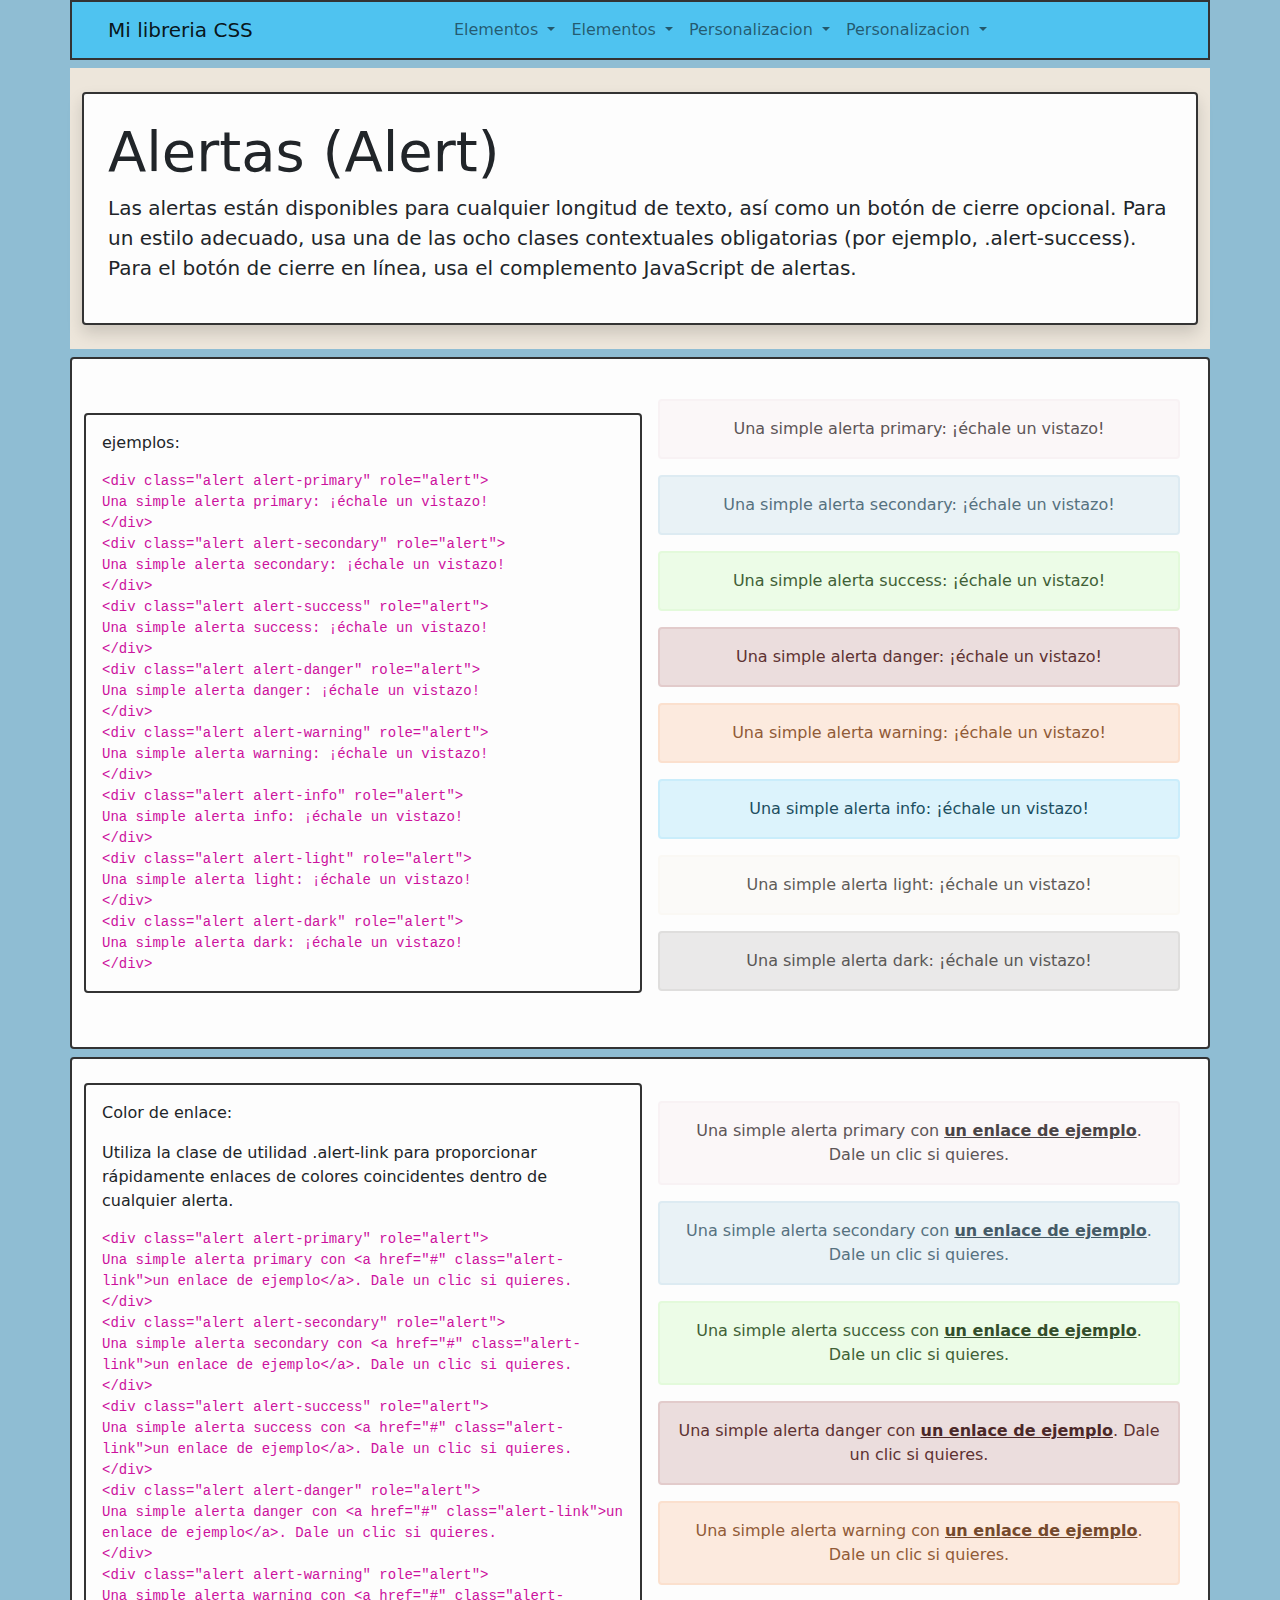
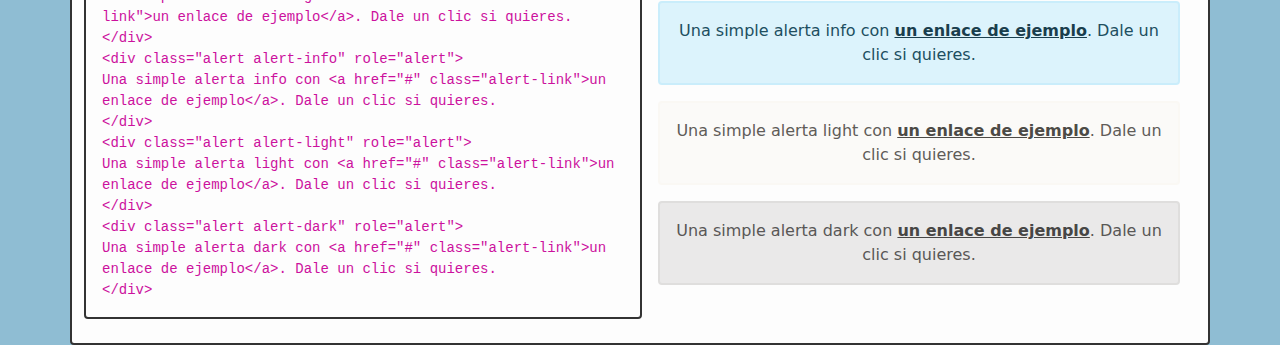
<file: alertas.html>
<!DOCTYPE html>
<html lang="en">
<head>
    <meta charset="UTF-8">
    <meta http-equiv="X-UA-Compatible" content="IE=edge">
    <meta name="viewport" content="width=device-width, initial-scale=1.0">
    <title>Libreria Vintage CSS</title>
    <link rel="stylesheet" href="scss/styles.css">
    
</head>
<body class="bg-secondary">
    <section class="container-lg  bg-light text-center border">
        <div class="row align-items-center">
          <nav class="navbar navbar-expand-lg navbar-light bg-info text-white">
            <div class="container-fluid ">
              <a class="navbar-brand" href="index.html">Mi libreria CSS</a>
              <button class="navbar-toggler" type="button" data-bs-toggle="collapse" data-bs-target="#navbarNavDropdown" aria-controls="navbarNavDropdown" aria-expanded="false" aria-label="Toggle navigation">
                <span class="navbar-toggler-icon"></span>
              </button>
              <div class="collapse navbar-collapse" id="navbarNavDropdown">
                <ul class="navbar-nav mx-auto text-center">
                  <li class="nav-item dropdown">
                    <a class="nav-link dropdown-toggle" href="#" id="navbarDropdownMenuLink" role="button" data-bs-toggle="dropdown" aria-expanded="false">
                      Elementos
                    </a>
                    <ul class="dropdown-menu" aria-labelledby="navbarDropdownMenuLink">
                      <li><a class="dropdown-item" href="botones.html">Botones</a></li>
                      <li><a class="dropdown-item" href="formulario.html">Formularios</a></li>
                      <li><a class="dropdown-item" href="tarjeta.html">Tarjetas</a></li>
                      <li><a class="dropdown-item" href="alertas.html">Alertas</a></li>
                    </ul>
                  </li>
                  <li class="nav-item dropdown">
                    <a class="nav-link dropdown-toggle" href="#" id="navbarDropdownMenuLink" role="button" data-bs-toggle="dropdown" aria-expanded="false">
                      Elementos
                    </a>
                    <ul class="dropdown-menu" aria-labelledby="navbarDropdownMenuLink">
                      <li><a class="dropdown-item" href="navbar.html">Navabars</a></li>
                      <li><a class="dropdown-item" href="bages.html">badges</a></li>
                      <li><a class="dropdown-item" href="container.html">Containers</a></li>
                    </ul>
                  </li>
                  <li class="nav-item dropdown">
                    <a class="nav-link dropdown-toggle" href="#" id="navbarDropdownMenuLink" role="button" data-bs-toggle="dropdown" aria-expanded="false">
                      Personalizacion
                    </a>
                    <ul class="dropdown-menu" aria-labelledby="navbarDropdownMenuLink">
                      <li><a class="dropdown-item" href="modtexto.html">Modificaciones de texto</a></li>
                      <li><a class="dropdown-item" href="sombras.html">Sombras</a></li>
                      <li><a class="dropdown-item" href="moverobj.html">Mover elementos</a></li>
                    </ul>
                  </li>
                  <li class="nav-item dropdown">
                    <a class="nav-link dropdown-toggle" href="#" id="navbarDropdownMenuLink" role="button" data-bs-toggle="dropdown" aria-expanded="false">
                      Personalizacion
                    </a>
                    <ul class="dropdown-menu" aria-labelledby="navbarDropdownMenuLink">
                      <li><a class="dropdown-item" href="oculobj.html">Ocultar elementos</a></li>
                      <li><a class="dropdown-item" href="bgcolor.html">Colores de fondo</a></li>
                    </ul>
                  </li>
                </ul>
              </div>
            </div>
          </nav>
        </div>
        </section>
    
        <section class="container-lg p-4 bg-light my-2">
            <div class="row ">
                <div class="col align-items-star card p-4 border shadow">
                    <h1 class="display-4">Alertas (Alert)</h1>
                    <p class="lead">Las alertas están disponibles para cualquier longitud de texto, así como un botón de cierre opcional. 
                        Para un estilo adecuado, usa una de las ocho clases contextuales obligatorias (por ejemplo, .alert-success). Para 
                        el botón de cierre en línea, usa el complemento JavaScript de alertas.</p>
                </div>
            </div>
          </section>
    
        <section class="container-lg card p-4 border my-2">
            <div class="row align-items-center ">
              <div class="col card p-3 border">
                <p>ejemplos:</p>
                    <code> 
                        &lt;div class="alert alert-primary" role="alert"> <br>
                            Una simple alerta primary: ¡échale un vistazo! <br>
                        &lt;/div> <br>
                            &lt;div class="alert alert-secondary" role="alert"> <br>
                            Una simple alerta secondary: ¡échale un vistazo! <br>
                        &lt;/div> <br>
                            &lt;div class="alert alert-success" role="alert"> <br>
                            Una simple alerta success: ¡échale un vistazo! <br> 
                         &lt;/div> <br>
                            &lt;div class="alert alert-danger" role="alert"> <br>
                            Una simple alerta danger: ¡échale un vistazo! <br>
                        &lt;/div> <br>
                            &lt;div class="alert alert-warning" role="alert"> <br>
                            Una simple alerta warning: ¡échale un vistazo! <br>
                        &lt;/div> <br> 
                            &lt;div class="alert alert-info" role="alert"> <br>
                            Una simple alerta info: ¡échale un vistazo! <br>
                        &lt;/div> <br>
                            &lt;div class="alert alert-light" role="alert"> <br>
                            Una simple alerta light: ¡échale un vistazo! <br>
                        &lt;/div> <br>
                            &lt;div class="alert alert-dark" role="alert"> <br>
                            Una simple alerta dark: ¡échale un vistazo! <br>
                        &lt;/div>
                    </code>
              </div>
              <div class="col text-center p-3">
                <section class="jumbotron text-center">
                    <div class="alert alert-primary" role="alert">
                        Una simple alerta primary: ¡échale un vistazo!
                      </div>
                      <div class="alert alert-secondary" role="alert">
                        Una simple alerta secondary: ¡échale un vistazo!
                      </div>
                      <div class="alert alert-success" role="alert">
                        Una simple alerta success: ¡échale un vistazo!
                      </div>
                      <div class="alert alert-danger" role="alert">
                        Una simple alerta danger: ¡échale un vistazo!
                      </div>
                      <div class="alert alert-warning" role="alert">
                        Una simple alerta warning: ¡échale un vistazo!
                      </div>
                      <div class="alert alert-info" role="alert">
                        Una simple alerta info: ¡échale un vistazo!
                      </div>
                      <div class="alert alert-light" role="alert">
                        Una simple alerta light: ¡échale un vistazo!
                      </div>
                      <div class="alert alert-dark" role="alert">
                        Una simple alerta dark: ¡échale un vistazo!
                      </div>
              </section>
              </div>
              </div>
              </section>

             <section class="container-lg card p-4 border">
                <div class="row align-items-center ">
                  <div class="col card p-3 border">
                    <p>Color de enlace:</p>
                    <p>Utiliza la clase de utilidad .alert-link para proporcionar rápidamente enlaces de colores coincidentes dentro de cualquier alerta.</p>
                        <code> 
                            &lt;div class="alert alert-primary" role="alert"> <br>
                                Una simple alerta primary con &lt;a href="#" class="alert-link">un enlace de ejemplo&lt;/a>. Dale un clic si quieres. <br>
                                &lt;/div><br>
                                &lt;div class="alert alert-secondary" role="alert"><br>
                                Una simple alerta secondary con &lt;a href="#" class="alert-link">un enlace de ejemplo&lt;/a>. Dale un clic si quieres.<br>
                            &lt;/div><br>
                            &lt;div class="alert alert-success" role="alert"><br>
                                Una simple alerta success con &lt;a href="#" class="alert-link">un enlace de ejemplo&lt;/a>. Dale un clic si quieres.<br>
                                &lt;/div><br>
                                &lt;div class="alert alert-danger" role="alert"><br>
                                Una simple alerta danger con &lt;a href="#" class="alert-link">un enlace de ejemplo&lt;/a>. Dale un clic si quieres.<br>
                            &lt;/div><br>
                            &lt;div class="alert alert-warning" role="alert"><br>
                                Una simple alerta warning con &lt;a href="#" class="alert-link">un enlace de ejemplo&lt;/a>. Dale un clic si quieres.<br>
                                &lt;/div><br>
                                &lt;div class="alert alert-info" role="alert"><br>
                                Una simple alerta info con &lt;a href="#" class="alert-link">un enlace de ejemplo&lt;/a>. Dale un clic si quieres.<br>
                            &lt;/div><br>
                            &lt;div class="alert alert-light" role="alert"><br>
                                Una simple alerta light con &lt;a href="#" class="alert-link">un enlace de ejemplo&lt;/a>. Dale un clic si quieres.<br>
                                &lt;/div><br>
                                &lt;div class="alert alert-dark" role="alert"><br>
                                Una simple alerta dark con &lt;a href="#" class="alert-link">un enlace de ejemplo&lt;/a>. Dale un clic si quieres.<br>
                            &lt;/div>
                        </code>
                  </div>
                  <div class="col text-center p-3">
                    <section class="jumbotron text-center">
                        <div class="alert alert-primary" role="alert">
                            Una simple alerta primary con <a href="#" class="alert-link">un enlace de ejemplo</a>. Dale un clic si quieres.
                          </div>
                          <div class="alert alert-secondary" role="alert">
                            Una simple alerta secondary con <a href="#" class="alert-link">un enlace de ejemplo</a>. Dale un clic si quieres.
                          </div>
                          <div class="alert alert-success" role="alert">
                            Una simple alerta success con <a href="#" class="alert-link">un enlace de ejemplo</a>. Dale un clic si quieres.
                          </div>
                          <div class="alert alert-danger" role="alert">
                            Una simple alerta danger con <a href="#" class="alert-link">un enlace de ejemplo</a>. Dale un clic si quieres.
                          </div>
                          <div class="alert alert-warning" role="alert">
                            Una simple alerta warning con <a href="#" class="alert-link">un enlace de ejemplo</a>. Dale un clic si quieres.
                          </div>
                          <div class="alert alert-info" role="alert">
                            Una simple alerta info con <a href="#" class="alert-link">un enlace de ejemplo</a>. Dale un clic si quieres.
                          </div>
                          <div class="alert alert-light" role="alert">
                            Una simple alerta light con <a href="#" class="alert-link">un enlace de ejemplo</a>. Dale un clic si quieres.
                          </div>
                          <div class="alert alert-dark" role="alert">
                            Una simple alerta dark con <a href="#" class="alert-link">un enlace de ejemplo</a>. Dale un clic si quieres.
                          </div>
                  </section>
                  </div>
                  </div>
                  </section>
    
  
    <script src="lib/bootstrap/dist/js/bootstrap.bundle.min.js"></script>
</body>
</html>
</file>
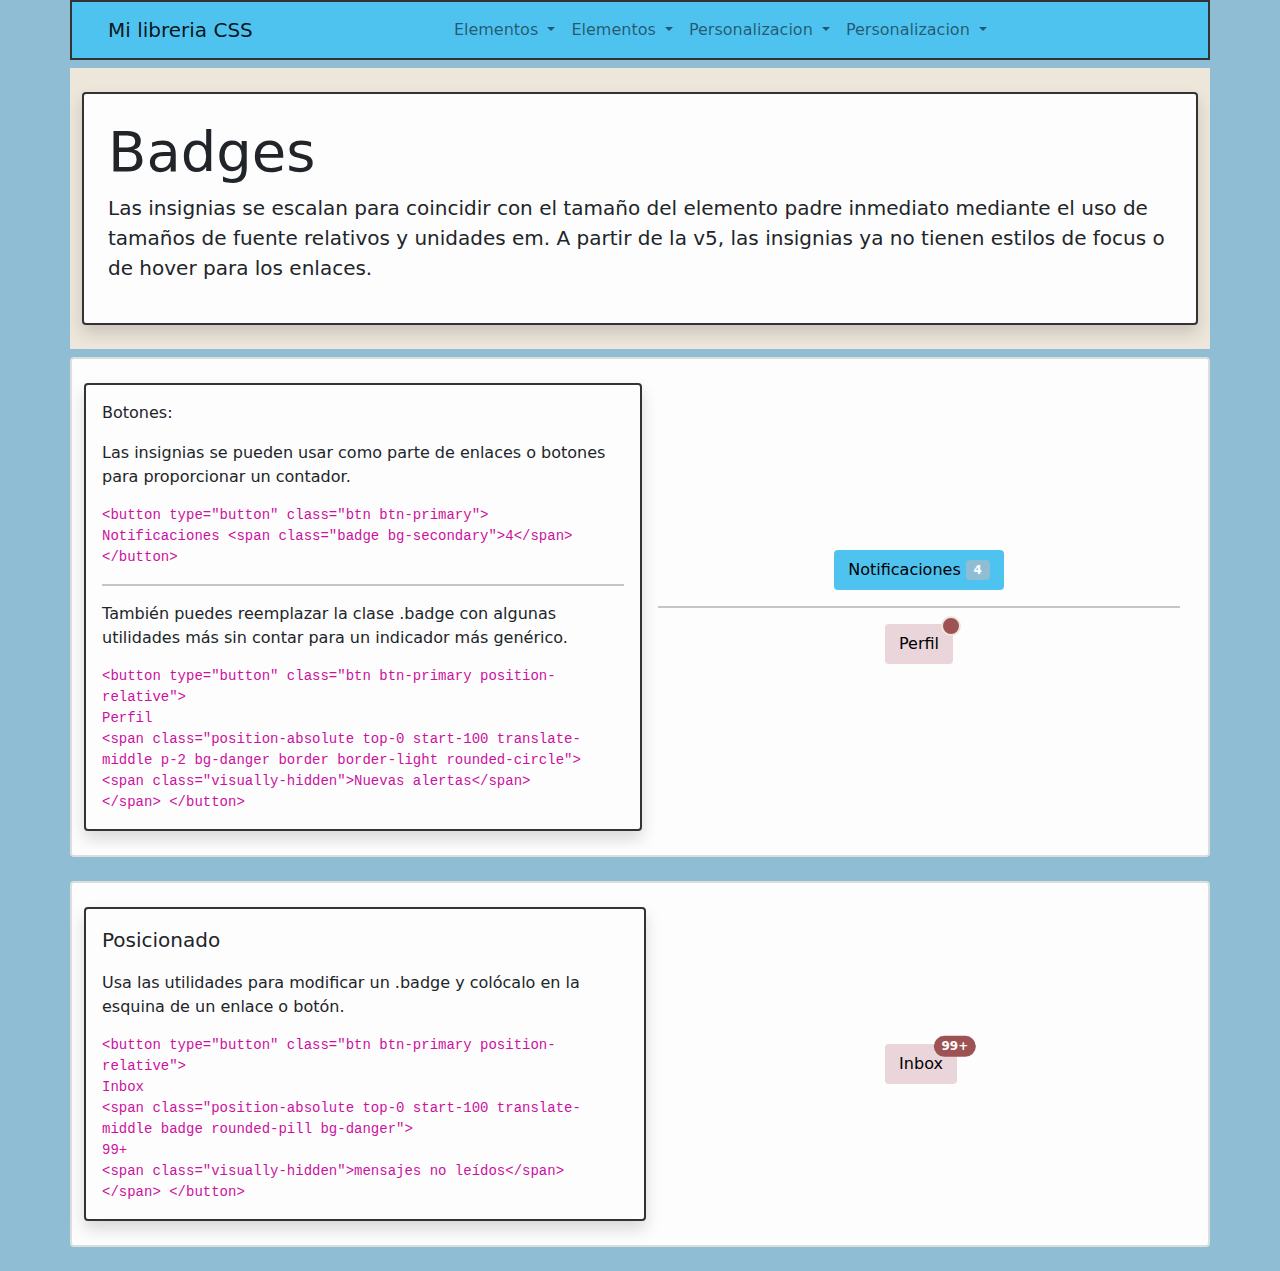
<file: bages.html>
<!DOCTYPE html>
<html lang="en">
<head>
    <meta charset="UTF-8">
    <meta http-equiv="X-UA-Compatible" content="IE=edge">
    <meta name="viewport" content="width=device-width, initial-scale=1.0">
    <title>Libreria Vintage CSS</title>
    <link rel="stylesheet" href="scss/styles.css">
    
</head>
<body class="bg-secondary">
  <section class="container-lg  bg-light text-center border">
    <div class="row align-items-center">
      <nav class="navbar navbar-expand-lg navbar-light bg-info text-white">
        <div class="container-fluid ">
          <a class="navbar-brand" href="index.html">Mi libreria CSS</a>
          <button class="navbar-toggler" type="button" data-bs-toggle="collapse" data-bs-target="#navbarNavDropdown" aria-controls="navbarNavDropdown" aria-expanded="false" aria-label="Toggle navigation">
            <span class="navbar-toggler-icon"></span>
          </button>
          <div class="collapse navbar-collapse" id="navbarNavDropdown">
            <ul class="navbar-nav mx-auto text-center">
              <li class="nav-item dropdown">
                <a class="nav-link dropdown-toggle" href="#" id="navbarDropdownMenuLink" role="button" data-bs-toggle="dropdown" aria-expanded="false">
                  Elementos
                </a>
                <ul class="dropdown-menu" aria-labelledby="navbarDropdownMenuLink">
                  <li><a class="dropdown-item" href="botones.html">Botones</a></li>
                  <li><a class="dropdown-item" href="formulario.html">Formularios</a></li>
                  <li><a class="dropdown-item" href="tarjeta.html">Tarjetas</a></li>
                  <li><a class="dropdown-item" href="alertas.html">Alertas</a></li>
                </ul>
              </li>
              <li class="nav-item dropdown">
                <a class="nav-link dropdown-toggle" href="#" id="navbarDropdownMenuLink" role="button" data-bs-toggle="dropdown" aria-expanded="false">
                  Elementos
                </a>
                <ul class="dropdown-menu" aria-labelledby="navbarDropdownMenuLink">
                  <li><a class="dropdown-item" href="navbar.html">Navabars</a></li>
                  <li><a class="dropdown-item" href="bages.html">badges</a></li>
                  <li><a class="dropdown-item" href="container.html">Containers</a></li>
                </ul>
              </li>
              <li class="nav-item dropdown">
                <a class="nav-link dropdown-toggle" href="#" id="navbarDropdownMenuLink" role="button" data-bs-toggle="dropdown" aria-expanded="false">
                  Personalizacion
                </a>
                <ul class="dropdown-menu" aria-labelledby="navbarDropdownMenuLink">
                  <li><a class="dropdown-item" href="modtexto.html">Modificaciones de texto</a></li>
                  <li><a class="dropdown-item" href="sombras.html">Sombras</a></li>
                  
                  <li><a class="dropdown-item" href="moverobj.html">Mover elementos</a></li>
                </ul>
              </li>
              <li class="nav-item dropdown">
                <a class="nav-link dropdown-toggle" href="#" id="navbarDropdownMenuLink" role="button" data-bs-toggle="dropdown" aria-expanded="false">
                  Personalizacion
                </a>
                <ul class="dropdown-menu" aria-labelledby="navbarDropdownMenuLink">
                  
                  <li><a class="dropdown-item" href="oculobj.html">Ocultar elementos</a></li>
                  <li><a class="dropdown-item" href="bgcolor.html">Colores de fondo</a></li>
                </ul>
              </li>
            </ul>
          </div>
        </div>
      </nav>
    </div>
    </section>

    <section class="container-lg p-4 bg-light my-2">
      <div class="row ">
          <div class="col align-items-star card p-4 border shadow">
              <h1 class="display-4">Badges</h1>
              <p class="lead">Las insignias se escalan para coincidir con el tamaño del elemento padre 
                inmediato mediante el uso de tamaños de fuente relativos y unidades em. A partir de la v5, las insignias ya no 
                tienen estilos de focus o de hover para los enlaces.</p>
          </div>
      </div>
    </section>

    <section class="container-lg card p-4">
      <div class="row align-items-center ">
        <div class="col card p-3 border shadow">
          <p>Botones:</p>
          <p>Las insignias se pueden usar como parte de enlaces o botones para proporcionar un contador.</p>
              <code> 
            &lt;button type="button" class="btn btn-primary"><br>
                Notificaciones &lt;span class="badge bg-secondary">4&lt;/span><br>
                &lt;/button><br>
                </code>
                <hr>
                
            <p>También puedes reemplazar la clase .badge con algunas utilidades más sin contar para un indicador más genérico.</p>
                <code> 
                    &lt;button type="button" class="btn btn-primary position-relative"><br>
                        Perfil<br>
                        &lt;span class="position-absolute top-0 start-100 translate-middle p-2 bg-danger border border-light rounded-circle"><br>
                            &lt;span class="visually-hidden">Nuevas alertas&lt;/span><br>
                        &lt;/span>
                    &lt;/button>
                </code>
        </div>
        <div class="col text-center p-3">
          <section class="jumbotron text-center">
            <button type="button" class="btn btn-info">
                Notificaciones <span class="badge bg-secondary">4</span>
              </button>
        <hr>
        <button type="button" class="btn btn-primary position-relative">
            Perfil
            <span class="position-absolute top-0 start-100 translate-middle p-2 bg-danger border border-light rounded-circle">
              <span class="visually-hidden">Nuevas alertas</span>
            </span>
          </button>
        </section>
        </div>
        </div>
        </section>
        
        <section class="container-lg my-4 card p-4">
        <div class="row align-items-center">
        <div class="col card p-3 border shadow">
          <p class="lead">Posicionado</p>
          <p>Usa las utilidades para modificar un .badge y colócalo en la esquina de un enlace o botón.</p>
          <code> 
            &lt;button type="button" class="btn btn-primary position-relative"><br>
                Inbox<br>
                &lt;span class="position-absolute top-0 start-100 translate-middle badge rounded-pill bg-danger"><br>
                  99+<br>
                  &lt;span class="visually-hidden">mensajes no leídos&lt;/span><br>
                &lt;/span>
            &lt;/button>
            </code>
        </div>
        <div class="col ">
          <section class="jumbotron text-center p-3">
            <button type="button" class="btn btn-primary position-relative">
                Inbox
                <span class="position-absolute top-0 start-100 translate-middle badge rounded-pill bg-danger">
                  99+
                  <span class="visually-hidden">mensajes no leídos</span>
                </span>
              </button>
        </section>
        </div>
        </div>
        </section>

    
  
    <script src="lib/bootstrap/dist/js/bootstrap.bundle.min.js"></script>
</body>
</html>
</file>
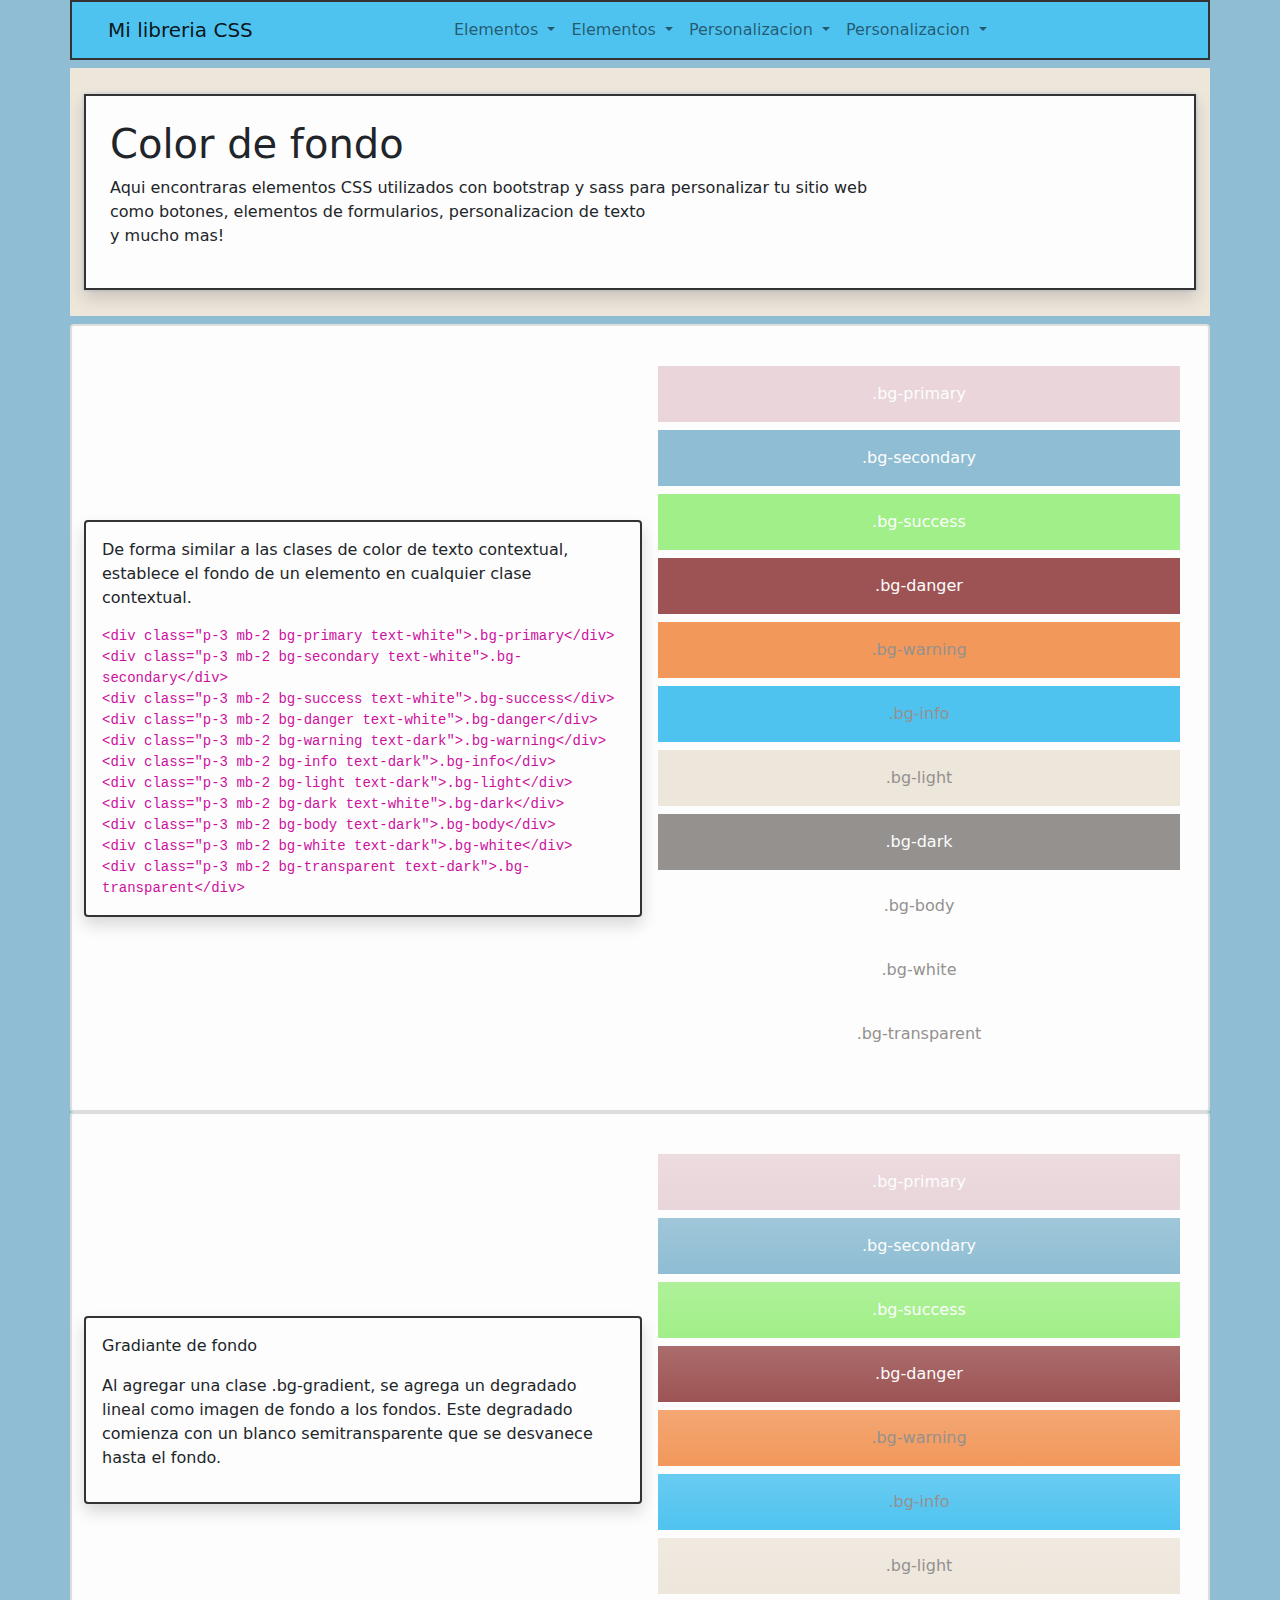
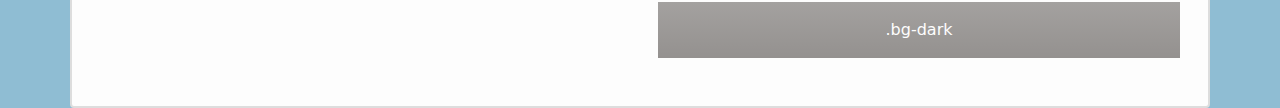
<file: bgcolor.html>
<!DOCTYPE html>
<html lang="en">
<head>
    <meta charset="UTF-8">
    <meta http-equiv="X-UA-Compatible" content="IE=edge">
    <meta name="viewport" content="width=device-width, initial-scale=1.0">
    <title>Libreria Vintage CSS</title>
    <link rel="stylesheet" href="scss/styles.css">
    
</head>
<body class="bg-secondary">
  <section class="container-lg  bg-light text-center border">
    <div class="row align-items-center">
      <nav class="navbar navbar-expand-lg navbar-light bg-info text-white">
        <div class="container-fluid ">
          <a class="navbar-brand" href="index.html">Mi libreria CSS</a>
          <button class="navbar-toggler" type="button" data-bs-toggle="collapse" data-bs-target="#navbarNavDropdown" aria-controls="navbarNavDropdown" aria-expanded="false" aria-label="Toggle navigation">
            <span class="navbar-toggler-icon"></span>
          </button>
          <div class="collapse navbar-collapse" id="navbarNavDropdown">
            <ul class="navbar-nav mx-auto text-center">
              <li class="nav-item dropdown">
                <a class="nav-link dropdown-toggle" href="#" id="navbarDropdownMenuLink" role="button" data-bs-toggle="dropdown" aria-expanded="false">
                  Elementos
                </a>
                <ul class="dropdown-menu" aria-labelledby="navbarDropdownMenuLink">
                  <li><a class="dropdown-item" href="botones.html">Botones</a></li>
                  <li><a class="dropdown-item" href="formulario.html">Formularios</a></li>
                  <li><a class="dropdown-item" href="tarjeta.html">Tarjetas</a></li>
                  <li><a class="dropdown-item" href="alertas.html">Alertas</a></li>
                </ul>
              </li>
              <li class="nav-item dropdown">
                <a class="nav-link dropdown-toggle" href="#" id="navbarDropdownMenuLink" role="button" data-bs-toggle="dropdown" aria-expanded="false">
                  Elementos
                </a>
                <ul class="dropdown-menu" aria-labelledby="navbarDropdownMenuLink">
                  <li><a class="dropdown-item" href="navbar.html">Navabars</a></li>
                  <li><a class="dropdown-item" href="bages.html">badges</a></li>
                  <li><a class="dropdown-item" href="container.html">Containers</a></li>
                </ul>
              </li>
              <li class="nav-item dropdown">
                <a class="nav-link dropdown-toggle" href="#" id="navbarDropdownMenuLink" role="button" data-bs-toggle="dropdown" aria-expanded="false">
                  Personalizacion
                </a>
                <ul class="dropdown-menu" aria-labelledby="navbarDropdownMenuLink">
                  <li><a class="dropdown-item" href="modtexto.html">Modificaciones de texto</a></li>
                  <li><a class="dropdown-item" href="sombras.html">Sombras</a></li>
                  <li><a class="dropdown-item" href="moverobj.html">Mover elementos</a></li>
                </ul>
              </li>
              <li class="nav-item dropdown">
                <a class="nav-link dropdown-toggle" href="#" id="navbarDropdownMenuLink" role="button" data-bs-toggle="dropdown" aria-expanded="false">
                  Personalizacion
                </a>
                <ul class="dropdown-menu" aria-labelledby="navbarDropdownMenuLink">
                  <li><a class="dropdown-item" href="oculobj.html">Ocultar elementos</a></li>
                  <li><a class="dropdown-item" href="bgcolor.html">Colores de fondo</a></li>
                </ul>
              </li>
            </ul>
          </div>
        </div>
      </nav>
    </div>
    </section>

 <section class="container-lg bg-light p-4 my-2">
    <div class="row card">
        <div class="colum-4 align-items-star p-4 border shadow">
            <h1>Color de fondo</h1>
            <p>Aqui encontraras elementos CSS utilizados con bootstrap y sass para personalizar tu sitio web <br>
                como botones, elementos de formularios, personalizacion de texto<br>
                y mucho mas!
            </p>
        </div>
    </div>
  </section>

  <section class="container-lg card p-4 ">
    <div class="row align-items-center ">
      <div class="col card p-3 border shadow">
        <p>De forma similar a las clases de color de texto contextual, establece el fondo de un elemento en cualquier clase contextual.</p>
            <code> 
            &lt;div class="p-3 mb-2 bg-primary text-white">.bg-primary&lt;/div> <br>
            &lt;div class="p-3 mb-2 bg-secondary text-white">.bg-secondary&lt;/div> <br>
            &lt;div class="p-3 mb-2 bg-success text-white">.bg-success&lt;/div> <br>
            &lt;div class="p-3 mb-2 bg-danger text-white">.bg-danger&lt;/div> <br>
            &lt;div class="p-3 mb-2 bg-warning text-dark">.bg-warning&lt;/div> <br>
            &lt;div class="p-3 mb-2 bg-info text-dark">.bg-info&lt;/div> <br>
            &lt;div class="p-3 mb-2 bg-light text-dark">.bg-light&lt;/div> <br>
            &lt;div class="p-3 mb-2 bg-dark text-white">.bg-dark&lt;/div> <br>
            &lt;div class="p-3 mb-2 bg-body text-dark">.bg-body&lt;/div> <br>
            &lt;div class="p-3 mb-2 bg-white text-dark">.bg-white&lt;/div> <br>
            &lt;div class="p-3 mb-2 bg-transparent text-dark">.bg-transparent&lt;/div>
            </code>
      </div>
      <div class="col text-center p-3">
        <section class="jumbotron text-center">
            <div class="p-3 mb-2 bg-primary text-white">.bg-primary</div>
            <div class="p-3 mb-2 bg-secondary text-white">.bg-secondary</div>
            <div class="p-3 mb-2 bg-success text-white">.bg-success</div>
            <div class="p-3 mb-2 bg-danger text-white">.bg-danger</div>
            <div class="p-3 mb-2 bg-warning text-dark">.bg-warning</div>
            <div class="p-3 mb-2 bg-info text-dark">.bg-info</div>
            <div class="p-3 mb-2 bg-light text-dark">.bg-light</div>
            <div class="p-3 mb-2 bg-dark text-white">.bg-dark</div>
            <div class="p-3 mb-2 bg-body text-dark">.bg-body</div>
            <div class="p-3 mb-2 bg-white text-dark">.bg-white</div>
            <div class="p-3 mb-2 bg-transparent text-dark">.bg-transparent</div>
      </section>
      </div>
      </div>
      </section>
      
      <section class="container-lg card p-4">
        <div class="row align-items-center ">
          <div class="col card p-3 border shadow">
            <p>Gradiante de fondo</p>
            <p>Al agregar una clase .bg-gradient, se agrega un degradado lineal como imagen de fondo a los fondos. Este degradado comienza con un blanco semitransparente que se desvanece hasta el fondo.</p>
          </div>
          <div class="col text-center p-3">
            <section class="jumbotron text-center">
                <div class="p-3 mb-2 bg-primary bg-gradient text-white">.bg-primary</div>
                <div class="p-3 mb-2 bg-secondary bg-gradient text-white">.bg-secondary</div>
                <div class="p-3 mb-2 bg-success bg-gradient text-white">.bg-success</div>
                <div class="p-3 mb-2 bg-danger bg-gradient text-white">.bg-danger</div>
                <div class="p-3 mb-2 bg-warning bg-gradient text-dark">.bg-warning</div>
                <div class="p-3 mb-2 bg-info bg-gradient text-dark">.bg-info</div>
                <div class="p-3 mb-2 bg-light bg-gradient text-dark">.bg-light</div>
                <div class="p-3 mb-2 bg-dark bg-gradient text-white">.bg-dark</div>
          </section>
          </div>
          </div>
          </section>
    <script src="lib/bootstrap/dist/js/bootstrap.bundle.min.js"></script>
</body>
</html>
</file>
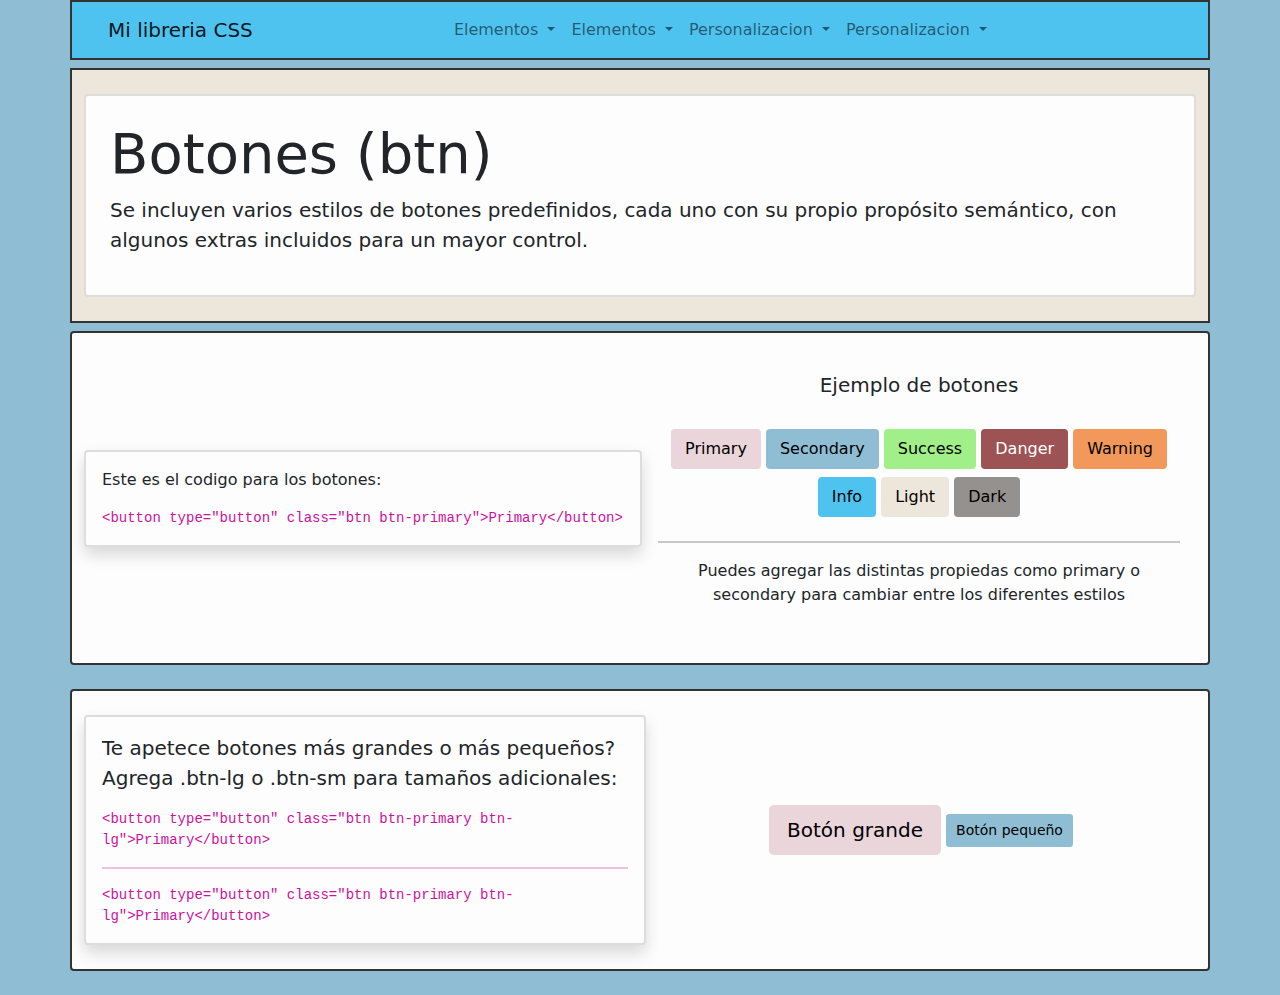
<file: botones.html>
<!DOCTYPE html>
<html lang="en">
<head>
    <meta charset="UTF-8">
    <meta http-equiv="X-UA-Compatible" content="IE=edge">
    <meta name="viewport" content="width=device-width, initial-scale=1.0">
    <title>Libreria Vintage CSS</title>
    <link rel="stylesheet" href="scss/styles.css">
    
</head>
<body class="bg-secondary">
  <section class="container-lg  bg-light text-center border">
    <div class="row align-items-center">
      <nav class="navbar navbar-expand-lg navbar-light bg-info text-white">
        <div class="container-fluid ">
          <a class="navbar-brand" href="index.html">Mi libreria CSS</a>
          <button class="navbar-toggler" type="button" data-bs-toggle="collapse" data-bs-target="#navbarNavDropdown" aria-controls="navbarNavDropdown" aria-expanded="false" aria-label="Toggle navigation">
            <span class="navbar-toggler-icon"></span>
          </button>
          <div class="collapse navbar-collapse" id="navbarNavDropdown">
            <ul class="navbar-nav mx-auto text-center">
              <li class="nav-item dropdown">
                <a class="nav-link dropdown-toggle" href="#" id="navbarDropdownMenuLink" role="button" data-bs-toggle="dropdown" aria-expanded="false">
                  Elementos
                </a>
                <ul class="dropdown-menu" aria-labelledby="navbarDropdownMenuLink">
                  <li><a class="dropdown-item" href="botones.html">Botones</a></li>
                  <li><a class="dropdown-item" href="formulario.html">Formularios</a></li>
                  <li><a class="dropdown-item" href="tarjeta.html">Tarjetas</a></li>
                  <li><a class="dropdown-item" href="alertas.html">Alertas</a></li>
                </ul>
              </li>
              <li class="nav-item dropdown">
                <a class="nav-link dropdown-toggle" href="#" id="navbarDropdownMenuLink" role="button" data-bs-toggle="dropdown" aria-expanded="false">
                  Elementos
                </a>
                <ul class="dropdown-menu" aria-labelledby="navbarDropdownMenuLink">
                  <li><a class="dropdown-item" href="navbar.html">Navabars</a></li>
                  <li><a class="dropdown-item" href="bages.html">badges</a></li>
                  <li><a class="dropdown-item" href="container.html">Containers</a></li>
                </ul>
              </li>
              <li class="nav-item dropdown">
                <a class="nav-link dropdown-toggle" href="#" id="navbarDropdownMenuLink" role="button" data-bs-toggle="dropdown" aria-expanded="false">
                  Personalizacion
                </a>
                <ul class="dropdown-menu" aria-labelledby="navbarDropdownMenuLink">
                  <li><a class="dropdown-item" href="modtexto.html">Modificaciones de texto</a></li>
                  <li><a class="dropdown-item" href="sombras.html">Sombras</a></li>
                  <li><a class="dropdown-item" href="moverobj.html">Mover elementos</a></li>
                </ul>
              </li>
              <li class="nav-item dropdown">
                <a class="nav-link dropdown-toggle" href="#" id="navbarDropdownMenuLink" role="button" data-bs-toggle="dropdown" aria-expanded="false">
                  Personalizacion
                </a>
                <ul class="dropdown-menu" aria-labelledby="navbarDropdownMenuLink">
                  <li><a class="dropdown-item" href="oculobj.html">Ocultar elementos</a></li>
                  <li><a class="dropdown-item" href="bgcolor.html">Colores de fondo</a></li>
                </ul>
              </li>
            </ul>
          </div>
        </div>
      </nav>
    </div>
    </section>

    <section class="container-lg p-4 bg-light border my-2">
      <div class="row ">
          <div class="col align-items-star card p-4 ">
              <h1 class="display-4">Botones (btn)</h1>
              <p class="lead">Se incluyen varios estilos de botones predefinidos, cada uno con su propio propósito semántico, con algunos extras incluidos para un mayor control.</p>
          </div>
      </div>
    </section>

    <section class="container-lg card p-4 border">
      <div class="row align-items-center ">
        <div class="col card p-3 shadow">
          <p>Este es el codigo para los botones:</p>
              <code> 
              &lt;button type=&quot;button&quot; class="btn btn-primary"&gt;Primary&lt;/button&gt;
              </code>
        </div>
        <div class="col text-center p-3">
          <section class="jumbotron text-center">
            <h5>Ejemplo de botones</h5><br>
            <button type="button" class="btn btn-primary">Primary</button>
            <button type="button" class="btn btn-secondary">Secondary</button>
            <button type="button" class="btn btn-success">Success</button>
            <button type="button" class="btn btn-danger">Danger</button>
            <button type="button" class="btn btn-warning">Warning</button>
            <button type="button" class="btn btn-info">Info</button>
            <button type="button" class="btn btn-light">Light</button>
            <button type="button" class="btn btn-dark my-2">Dark</button> <hr>
            <p>Puedes agregar las distintas propiedas como primary o secondary para cambiar entre los diferentes estilos</p>
        </section>
        </div>
        </div>
        </section>
        
        <section class="container-lg my-4 card p-4 border">
        <div class="row align-items-center">
        <div class="col card p-3 shadow">
          <p class="lead">Te apetece botones más grandes o más pequeños? Agrega .btn-lg o .btn-sm para tamaños adicionales:</p>
          <code> 
            &lt;button type=&quot;button&quot; class="btn btn-primary btn-lg"&gt;Primary&lt;/button&gt; <hr>
            &lt;button type=&quot;button&quot; class="btn btn-primary btn-lg"&gt;Primary&lt;/button&gt;
            </code>
        </div>
        <div class="col ">
          <section class="jumbotron text-center p-3">
            <button type="button" class="btn btn-primary btn-lg my-2">Botón grande</button>
            <button type="button" class="btn btn-secondary btn-sm my-2">Botón pequeño</button>
        </section>
        </div>
        </div>
        </section>

    
  
    <script src="lib/bootstrap/dist/js/bootstrap.bundle.min.js"></script>
</body>
</html>
</file>
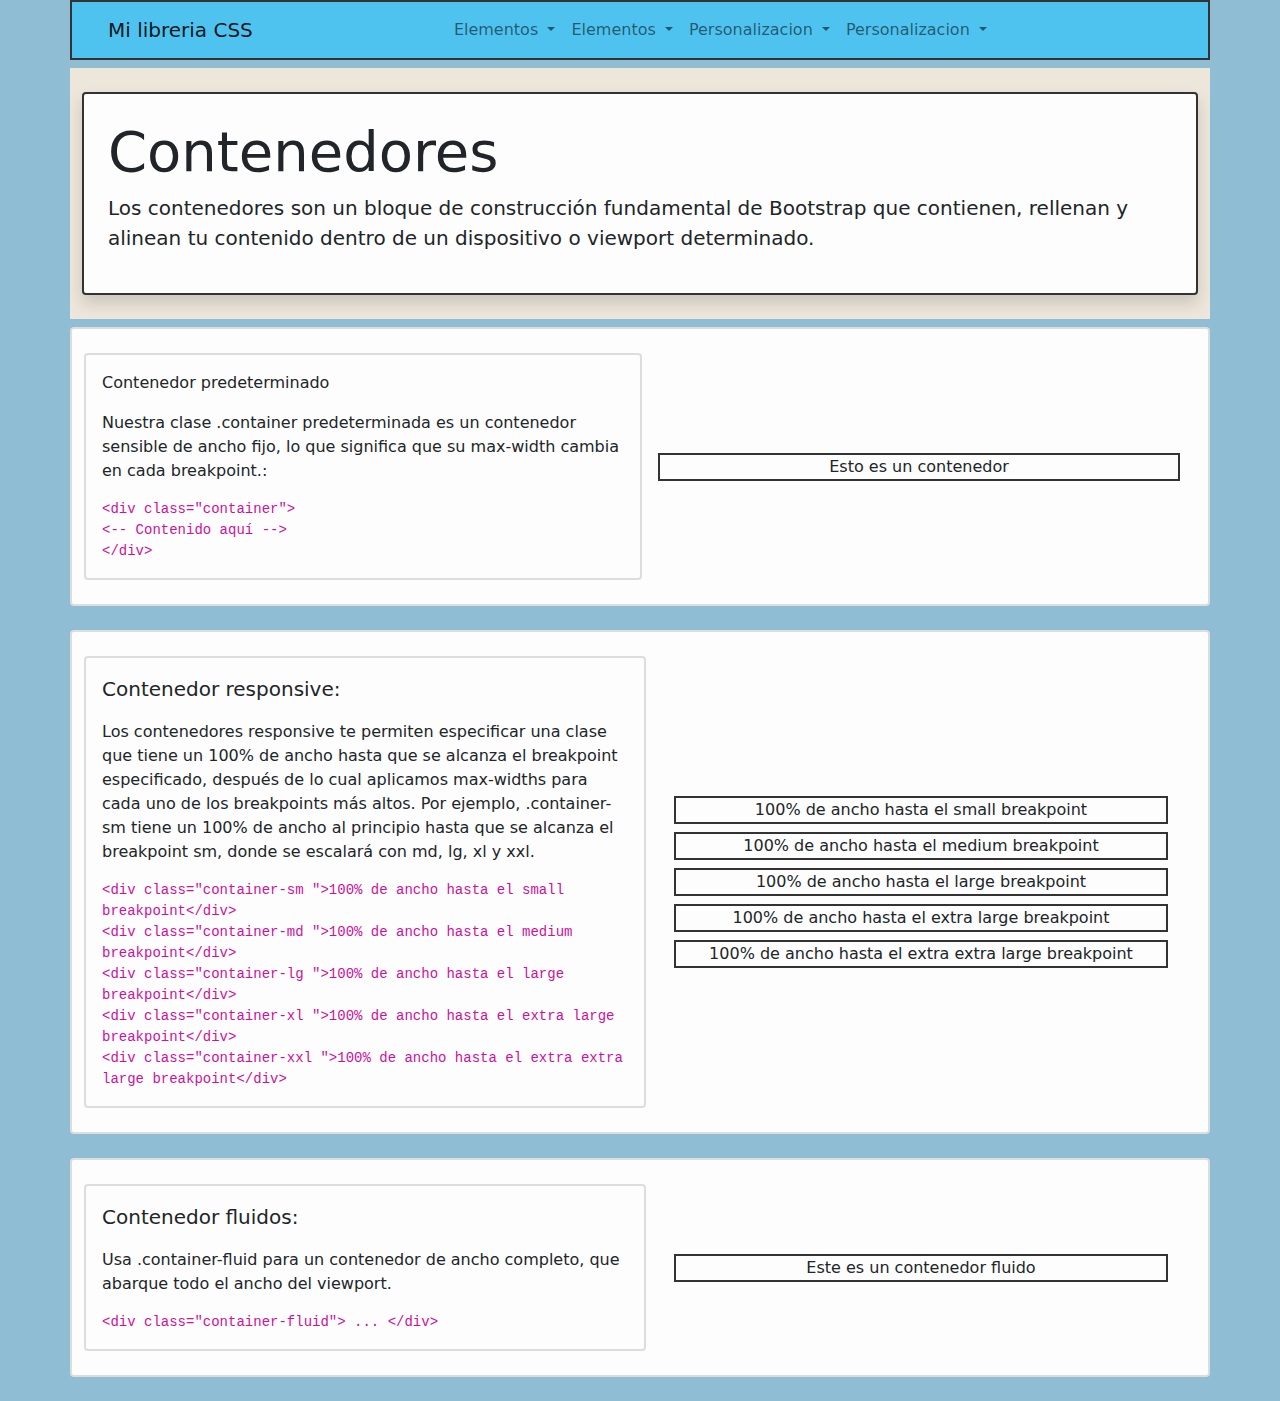
<file: container.html>
<!DOCTYPE html>
<html lang="en">
<head>
    <meta charset="UTF-8">
    <meta http-equiv="X-UA-Compatible" content="IE=edge">
    <meta name="viewport" content="width=device-width, initial-scale=1.0">
    <title>Libreria Vintage CSS</title>
    <link rel="stylesheet" href="scss/styles.css">
    
</head>
<body class="bg-secondary">
  <section class="container-lg  bg-light text-center border">
    <div class="row align-items-center">
      <nav class="navbar navbar-expand-lg navbar-light bg-info text-white">
        <div class="container-fluid ">
          <a class="navbar-brand" href="index.html">Mi libreria CSS</a>
          <button class="navbar-toggler" type="button" data-bs-toggle="collapse" data-bs-target="#navbarNavDropdown" aria-controls="navbarNavDropdown" aria-expanded="false" aria-label="Toggle navigation">
            <span class="navbar-toggler-icon"></span>
          </button>
          <div class="collapse navbar-collapse" id="navbarNavDropdown">
            <ul class="navbar-nav mx-auto text-center">
              <li class="nav-item dropdown">
                <a class="nav-link dropdown-toggle" href="#" id="navbarDropdownMenuLink" role="button" data-bs-toggle="dropdown" aria-expanded="false">
                  Elementos
                </a>
                <ul class="dropdown-menu" aria-labelledby="navbarDropdownMenuLink">
                  <li><a class="dropdown-item" href="botones.html">Botones</a></li>
                  <li><a class="dropdown-item" href="formulario.html">Formularios</a></li>
                  <li><a class="dropdown-item" href="tarjeta.html">Tarjetas</a></li>
                  <li><a class="dropdown-item" href="alertas.html">Alertas</a></li>
                </ul>
              </li>
              <li class="nav-item dropdown">
                <a class="nav-link dropdown-toggle" href="#" id="navbarDropdownMenuLink" role="button" data-bs-toggle="dropdown" aria-expanded="false">
                  Elementos
                </a>
                <ul class="dropdown-menu" aria-labelledby="navbarDropdownMenuLink">
                  <li><a class="dropdown-item" href="navbar.html">Navabars</a></li>
                  <li><a class="dropdown-item" href="bages.html">badges</a></li>
                  <li><a class="dropdown-item" href="container.html">Containers</a></li>
                </ul>
              </li>
              <li class="nav-item dropdown">
                <a class="nav-link dropdown-toggle" href="#" id="navbarDropdownMenuLink" role="button" data-bs-toggle="dropdown" aria-expanded="false">
                  Personalizacion
                </a>
                <ul class="dropdown-menu" aria-labelledby="navbarDropdownMenuLink">
                  <li><a class="dropdown-item" href="modtexto.html">Modificaciones de texto</a></li>
                  <li><a class="dropdown-item" href="sombras.html">Sombras</a></li>
                  
                  <li><a class="dropdown-item" href="moverobj.html">Mover elementos</a></li>
                </ul>
              </li>
              <li class="nav-item dropdown">
                <a class="nav-link dropdown-toggle" href="#" id="navbarDropdownMenuLink" role="button" data-bs-toggle="dropdown" aria-expanded="false">
                  Personalizacion
                </a>
                <ul class="dropdown-menu" aria-labelledby="navbarDropdownMenuLink">
                  
                  <li><a class="dropdown-item" href="oculobj.html">Ocultar elementos</a></li>
                  <li><a class="dropdown-item" href="bgcolor.html">Colores de fondo</a></li>
                </ul>
              </li>
            </ul>
          </div>
        </div>
      </nav>
    </div>
    </section>

    <section class="container-lg p-4 bg-light my-2">
      <div class="row ">
          <div class="col align-items-star card p-4 border shadow">
              <h1 class="display-4">Contenedores</h1>
              <p class="lead">Los contenedores son un bloque de construcción fundamental de Bootstrap que contienen, rellenan y alinean tu contenido dentro de un dispositivo o viewport determinado.</p>
          
            </div>
      </div>
    </section>

    <section class="container-lg card p-4">
      <div class="row align-items-center ">
        <div class="col card p-3">
            <p>Contenedor predeterminado</p>
          <p>Nuestra clase .container predeterminada es un contenedor sensible de ancho fijo, lo que significa que su max-width cambia en cada breakpoint.:</p>
              <code> 
                &lt;div class="container"><br>
                    <-- Contenido aquí --> <br>
                    &lt;/div>
              </code>
        </div>
        <div class="col text-center p-3">
          <section class="jumbotron text-center">
            <div class="container border">
                <!-- Contenido aquí --> Esto es un contenedor
              </div>
        </section>
        </div>
        </div>
        </section>
        
        <section class="container-lg my-4 card p-4">
        <div class="row align-items-center">
        <div class="col card p-3">
          <p class="lead">Contenedor responsive:</p>
          <p>Los contenedores responsive te permiten especificar una clase que tiene un 100% de ancho hasta que se alcanza el 
            breakpoint especificado, después de lo cual aplicamos max-widths para cada uno de los breakpoints más altos. Por ejemplo, 
            .container-sm tiene un 100% de ancho al principio hasta que se alcanza el breakpoint sm, donde se escalará con md, lg, xl y xxl.</p>
        <code> 
            &lt;div class="container-sm ">100% de ancho hasta el small breakpoint&lt;/div> <br>
            &lt;div class="container-md ">100% de ancho hasta el medium breakpoint&lt;/div> <br>
            &lt;div class="container-lg ">100% de ancho hasta el large breakpoint&lt;/div> <br>
            &lt;div class="container-xl ">100% de ancho hasta el extra large breakpoint&lt;/div> <br>
            &lt;div class="container-xxl ">100% de ancho hasta el extra extra large breakpoint&lt;/div>
        </code>
        </div>
        <div class="col ">
          <section class="jumbotron text-center p-3 ">
            <div class="container-sm border my-2">100% de ancho hasta el small breakpoint</div>
            <div class="container-md border my-2">100% de ancho hasta el medium breakpoint</div>
            <div class="container-lg border my-2">100% de ancho hasta el large breakpoint</div>
            <div class="container-xl border my-2">100% de ancho hasta el extra large breakpoint</div>
            <div class="container-xxl border my-2">100% de ancho hasta el extra extra large breakpoint</div>
        </section>
        </div>
        </div>
        </section>

      
        <section class="container-lg my-4 card p-4">
            <div class="row align-items-center">
            <div class="col card p-3">
              <p class="lead">Contenedor fluidos:</p>
              <p>Usa .container-fluid para un contenedor de ancho completo, que abarque todo el ancho del viewport.</p>
              <code> 
                &lt;div class="container-fluid">
                    ...
                &lt;/div>
                </code>
            </div>
            <div class="col ">
              <section class="jumbotron text-center p-3 ">
                <div class="container-fluid border">
                   Este es un contenedor fluido 
                  </div>
            </section>
            </div>
            </div>
            </section>
  
    <script src="lib/bootstrap/dist/js/bootstrap.bundle.min.js"></script>
</body>
</html>
</file>
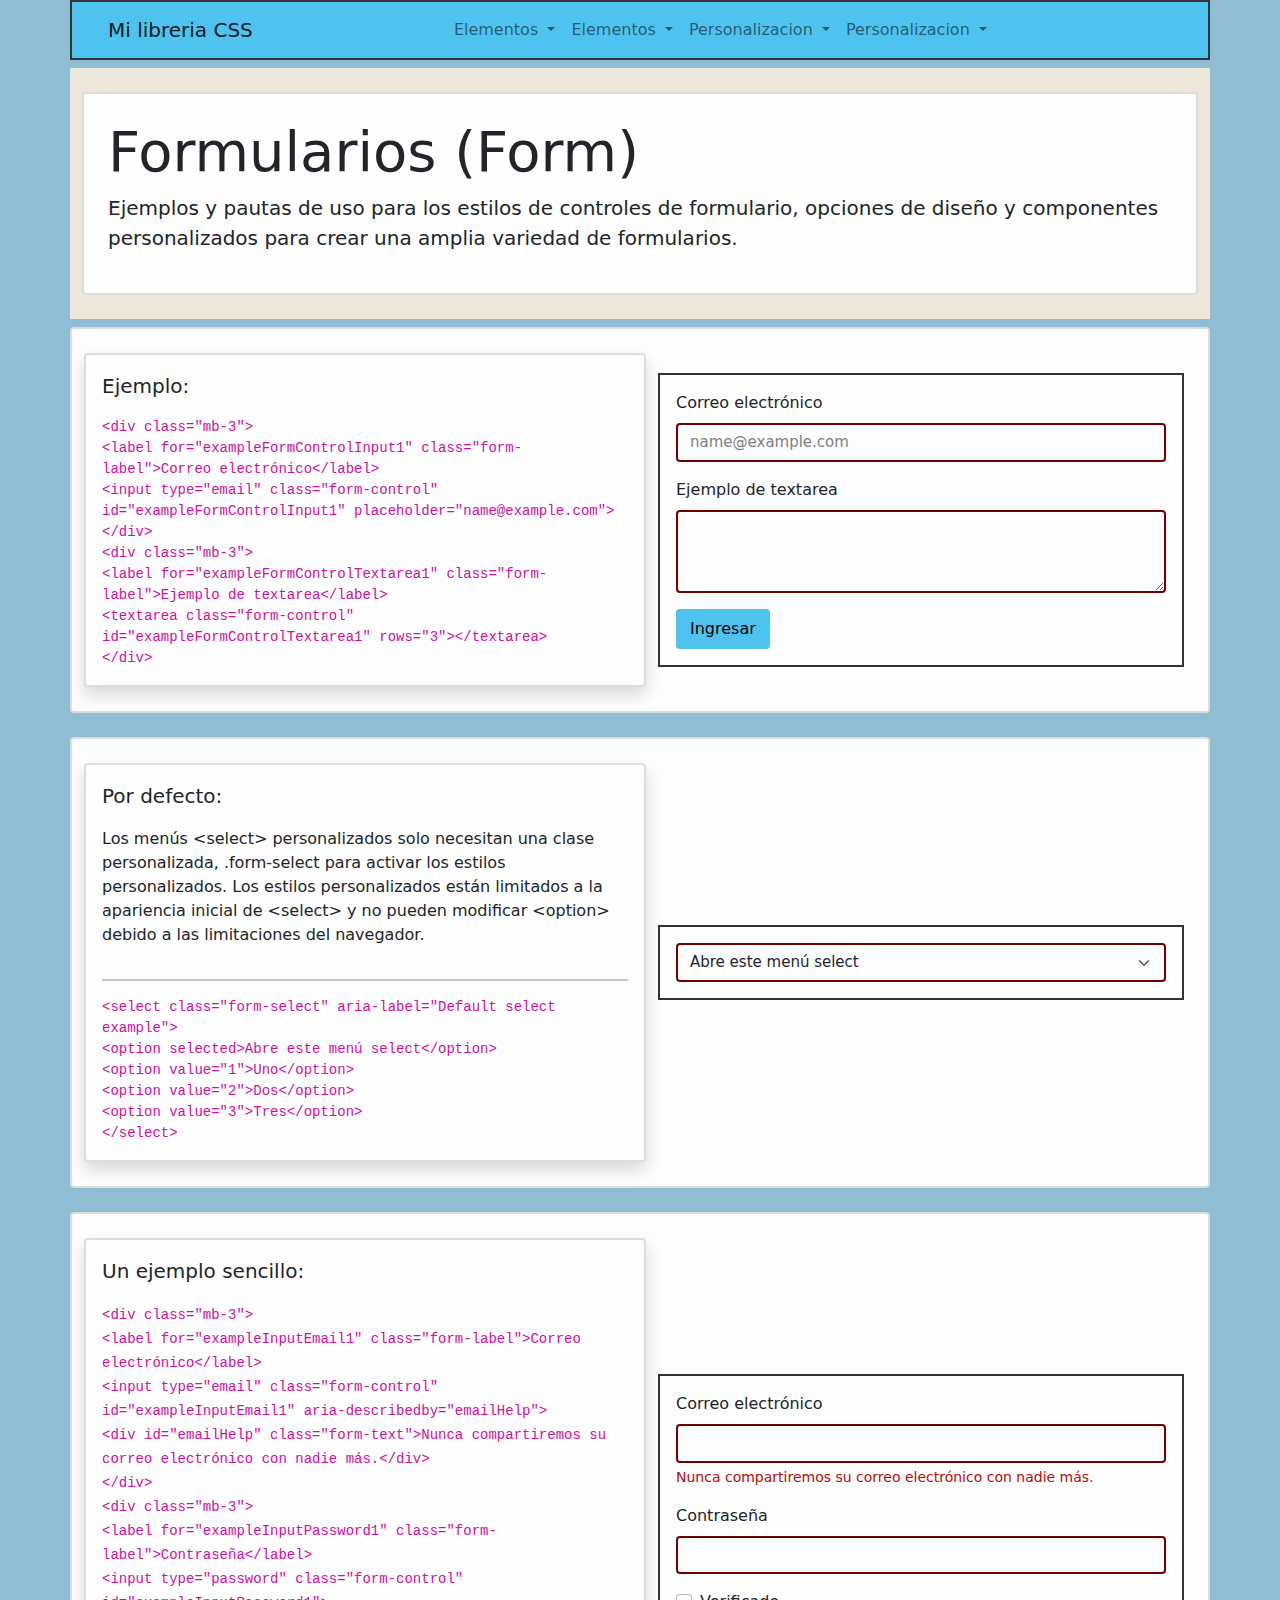
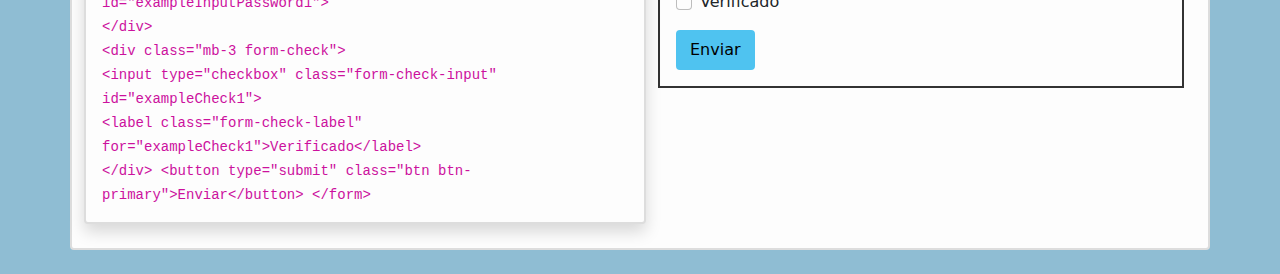
<file: formulario.html>
<!DOCTYPE html>
<html lang="en">
<head>
    <meta charset="UTF-8">
    <meta http-equiv="X-UA-Compatible" content="IE=edge">
    <meta name="viewport" content="width=device-width, initial-scale=1.0">
    <title>Libreria Vintage CSS</title>
    <link rel="stylesheet" href="scss/styles.css">
    
    
    
</head>
<body class="bg-secondary">
  <section class="container-lg  bg-light text-center border">
    <div class="row align-items-center">
      <nav class="navbar navbar-expand-lg navbar-light bg-info text-white">
        <div class="container-fluid ">
          <a class="navbar-brand" href="index.html">Mi libreria CSS</a>
          <button class="navbar-toggler" type="button" data-bs-toggle="collapse" data-bs-target="#navbarNavDropdown" aria-controls="navbarNavDropdown" aria-expanded="false" aria-label="Toggle navigation">
            <span class="navbar-toggler-icon"></span>
          </button>
          <div class="collapse navbar-collapse" id="navbarNavDropdown">
            <ul class="navbar-nav mx-auto text-center">
              <li class="nav-item dropdown">
                <a class="nav-link dropdown-toggle" href="#" id="navbarDropdownMenuLink" role="button" data-bs-toggle="dropdown" aria-expanded="false">
                  Elementos
                </a>
                <ul class="dropdown-menu" aria-labelledby="navbarDropdownMenuLink">
                  <li><a class="dropdown-item" href="botones.html">Botones</a></li>
                  <li><a class="dropdown-item" href="formulario.html">Formularios</a></li>
                  <li><a class="dropdown-item" href="tarjeta.html">Tarjetas</a></li>
                  <li><a class="dropdown-item" href="alertas.html">Alertas</a></li>
                </ul>
              </li>
              <li class="nav-item dropdown">
                <a class="nav-link dropdown-toggle" href="#" id="navbarDropdownMenuLink" role="button" data-bs-toggle="dropdown" aria-expanded="false">
                  Elementos
                </a>
                <ul class="dropdown-menu" aria-labelledby="navbarDropdownMenuLink">
                  <li><a class="dropdown-item" href="navbar.html">Navabars</a></li>
                  <li><a class="dropdown-item" href="bages.html">badges</a></li>
                  <li><a class="dropdown-item" href="container.html">Containers</a></li>
                </ul>
              </li>
              <li class="nav-item dropdown">
                <a class="nav-link dropdown-toggle" href="#" id="navbarDropdownMenuLink" role="button" data-bs-toggle="dropdown" aria-expanded="false">
                  Personalizacion
                </a>
                <ul class="dropdown-menu" aria-labelledby="navbarDropdownMenuLink">
                  <li><a class="dropdown-item" href="modtexto.html">Modificaciones de texto</a></li>
                  <li><a class="dropdown-item" href="sombras.html">Sombras</a></li>
                  <li><a class="dropdown-item" href="moverobj.html">Mover elementos</a></li>
                </ul>
              </li>
              <li class="nav-item dropdown">
                <a class="nav-link dropdown-toggle" href="#" id="navbarDropdownMenuLink" role="button" data-bs-toggle="dropdown" aria-expanded="false">
                  Personalizacion
                </a>
                <ul class="dropdown-menu" aria-labelledby="navbarDropdownMenuLink">
                  <li><a class="dropdown-item" href="oculobj.html">Ocultar elementos</a></li>
                  <li><a class="dropdown-item" href="bgcolor.html">Colores de fondo</a></li>
                </ul>
              </li>
            </ul>
          </div>
        </div>
      </nav>
    </div>
    </section>

<section class="container-lg p-4 bg-light my-2">
      <div class="row ">
          <div class="col align-items-star card p-4">
              <h1 class="display-4">Formularios (Form)</h1>
              <p class="lead">Ejemplos y pautas de uso para los estilos de controles de formulario, opciones de diseño y componentes personalizados para crear una amplia variedad de formularios.</p>
          </div>
      </div>
</section>

<section class="container-lg my-2 card p-4 ">
  <div class="row align-items-center ">
  <div class="col card p-3 shadow">
    <p class="lead">Ejemplo:</p>
    <code> 
      &lt;div class="mb-3"><br>
      &lt;label for="exampleFormControlInput1" class="form-label">Correo electrónico&lt;/label><br>
      &lt;input type="email" class="form-control" id="exampleFormControlInput1" placeholder="name@example.com"><br>
      &lt;/div><br>
      &lt;div class="mb-3"><br>
      &lt;label for="exampleFormControlTextarea1" class="form-label">Ejemplo de textarea&lt;/label><br>
      &lt;textarea class="form-control" id="exampleFormControlTextarea1" rows="3">&lt;/textarea><br>
      &lt;/div>
      
      </code>
  </div>
  <div class="col ">
    <section class="jumbotron p-3 border">
      <div class="mb-3">
        <label for="exampleFormControlInput1" class="form-label">Correo electrónico</label>
        <input type="email" class="form-control" id="exampleFormControlInput1" placeholder="name@example.com">
      </div>
      <div class="mb-3">
        <label for="exampleFormControlTextarea1" class="form-label">Ejemplo de textarea</label>
        <textarea class="form-control" id="exampleFormControlTextarea1" rows="3"></textarea>
      </div>
      <div class="col-12">
        <button type="submit" class="btn btn-info">Ingresar</button>
      </div>
  </section>
  </div>
  </div>
  </section>

  <section class="container-lg my-4 card p-4">
    <div class="row align-items-center">
    <div class="col card p-3 shadow">
      <p class="lead">Por defecto:</p>
      <p>Los menús &lt;select> personalizados solo necesitan una clase personalizada, 
        .form-select para activar los estilos personalizados. Los estilos personalizados 
        están limitados a la apariencia inicial de &lt;select> y no pueden modificar &lt;option> 
          debido a las limitaciones del navegador.</p><hr>
      <code> 
        &lt;select class="form-select" aria-label="Default select example"><br>
        &lt;option selected>Abre este menú select&lt;/option> <br>
        &lt;option value="1">Uno&lt;/option> <br>
        &lt;option value="2">Dos&lt;/option> <br>
        &lt;option value="3">Tres&lt;/option> <br>
        &lt;/select>
        </code>
    </div>

    <div class="col ">
      <section class="jumbotron p-3 border">
        <select class="form-select" aria-label="Default select example">
          <option selected>Abre este menú select</option>
          <option value="1">Uno</option>
          <option value="2">Dos</option>
          <option value="3">Tres</option>
        </select>
    </section>
    </div>
    </div>
    </section>

    <section class="container-lg my-4 card p-4">
      <div class="row align-items-center">
      <div class="col card p-3 shadow">
        <p class="lead">Un ejemplo sencillo:</p>
        <code> 
          <form>
            &lt;div class="mb-3"> <br>
              &lt;label for="exampleInputEmail1" class="form-label">Correo electrónico&lt;/label> <br>
              &lt;input type="email" class="form-control" id="exampleInputEmail1" aria-describedby="emailHelp"> <br>
              &lt;div id="emailHelp" class="form-text">Nunca compartiremos su correo electrónico con nadie más.&lt;/div> <br>
            &lt;/div> <br>
            &lt;div class="mb-3"> <br>
              &lt;label for="exampleInputPassword1" class="form-label">Contraseña&lt;/label> <br>
              &lt;input type="password" class="form-control" id="exampleInputPassword1"> <br>
            &lt;/div> <br>
            &lt;div class="mb-3 form-check"> <br>
              &lt;input type="checkbox" class="form-check-input" id="exampleCheck1"> <br>
              &lt;label class="form-check-label" for="exampleCheck1">Verificado&lt;/label> <br>
            &lt;/div>
            &lt;button type="submit" class="btn btn-primary">Enviar&lt;/button>
            &lt;/form>
          </code>
      </div>
  
      <div class="col ">
        <section class="jumbotron p-3 border">
          <form>
            <div class="mb-3 ">
              <label for="exampleInputEmail1" class="form-label">Correo electrónico</label>
              <input type="email" class="form-control" id="exampleInputEmail1" aria-describedby="emailHelp">
              <div id="emailHelp" class="form-text">Nunca compartiremos su correo electrónico con nadie más.</div>
            </div>
            <div class="mb-3">
              <label for="exampleInputPassword1" class="form-label">Contraseña</label>
              <input type="password" class="form-control" id="exampleInputPassword1">
            </div>
            <div class="mb-3 form-check">
              <input type="checkbox" class="form-check-input" id="exampleCheck1">
              <label class="form-check-label" for="exampleCheck1">Verificado</label>
            </div>
            <button type="submit" class="btn btn-info">Enviar</button>
          </form>
      </section>
      </div>
      </div>
      </section>
  
<script src="lib/bootstrap/dist/js/bootstrap.bundle.min.js"></script>
</body>
</html>
</file>
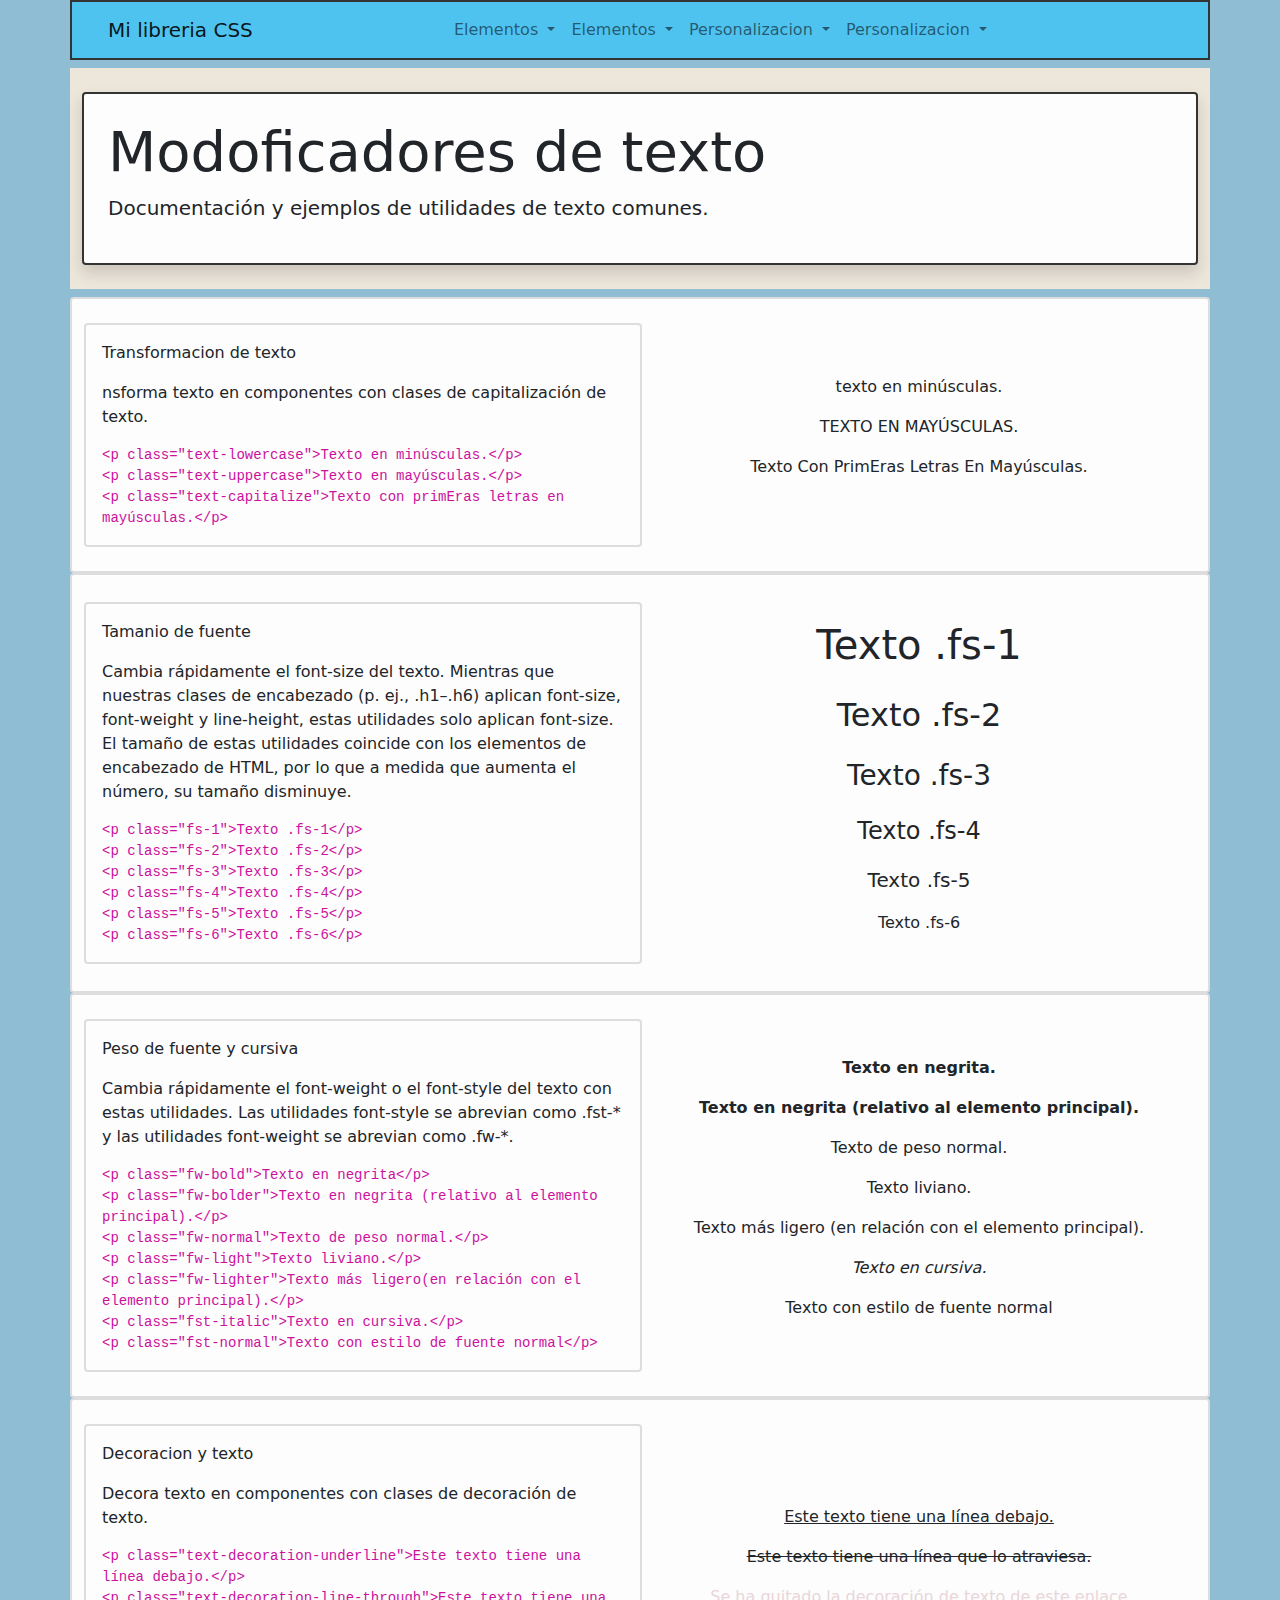
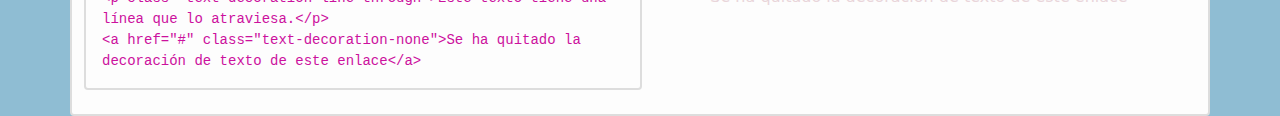
<file: modtexto.html>
<!DOCTYPE html>
<html lang="en">
<head>
    <meta charset="UTF-8">
    <meta http-equiv="X-UA-Compatible" content="IE=edge">
    <meta name="viewport" content="width=device-width, initial-scale=1.0">
    <title>Libreria Vintage CSS</title>
    <link rel="stylesheet" href="scss/styles.css">
    
</head>
<body class="bg-secondary">
  <section class="container-lg  bg-light text-center border">
    <div class="row align-items-center">
      <nav class="navbar navbar-expand-lg navbar-light bg-info text-white">
        <div class="container-fluid ">
          <a class="navbar-brand" href="index.html">Mi libreria CSS</a>
          <button class="navbar-toggler" type="button" data-bs-toggle="collapse" data-bs-target="#navbarNavDropdown" aria-controls="navbarNavDropdown" aria-expanded="false" aria-label="Toggle navigation">
            <span class="navbar-toggler-icon"></span>
          </button>
          <div class="collapse navbar-collapse" id="navbarNavDropdown">
            <ul class="navbar-nav mx-auto text-center">
              <li class="nav-item dropdown">
                <a class="nav-link dropdown-toggle" href="#" id="navbarDropdownMenuLink" role="button" data-bs-toggle="dropdown" aria-expanded="false">
                  Elementos
                </a>
                <ul class="dropdown-menu" aria-labelledby="navbarDropdownMenuLink">
                  <li><a class="dropdown-item" href="botones.html">Botones</a></li>
                  <li><a class="dropdown-item" href="formulario.html">Formularios</a></li>
                  <li><a class="dropdown-item" href="tarjeta.html">Tarjetas</a></li>
                  <li><a class="dropdown-item" href="alertas.html">Alertas</a></li>
                </ul>
              </li>
              <li class="nav-item dropdown">
                <a class="nav-link dropdown-toggle" href="#" id="navbarDropdownMenuLink" role="button" data-bs-toggle="dropdown" aria-expanded="false">
                  Elementos
                </a>
                <ul class="dropdown-menu" aria-labelledby="navbarDropdownMenuLink">
                  <li><a class="dropdown-item" href="navbar.html">Navabars</a></li>
                  <li><a class="dropdown-item" href="bages.html">badges</a></li>
                  <li><a class="dropdown-item" href="container.html">Containers</a></li>
                </ul>
              </li>
              <li class="nav-item dropdown">
                <a class="nav-link dropdown-toggle" href="#" id="navbarDropdownMenuLink" role="button" data-bs-toggle="dropdown" aria-expanded="false">
                  Personalizacion
                </a>
                <ul class="dropdown-menu" aria-labelledby="navbarDropdownMenuLink">
                  <li><a class="dropdown-item" href="modtexto.html">Modificaciones de texto</a></li>
                  <li><a class="dropdown-item" href="sombras.html">Sombras</a></li>
                 
                  <li><a class="dropdown-item" href="moverobj.html">Mover elementos</a></li>
                </ul>
              </li>
              <li class="nav-item dropdown">
                <a class="nav-link dropdown-toggle" href="#" id="navbarDropdownMenuLink" role="button" data-bs-toggle="dropdown" aria-expanded="false">
                  Personalizacion
                </a>
                <ul class="dropdown-menu" aria-labelledby="navbarDropdownMenuLink">
                 
                  <li><a class="dropdown-item" href="oculobj.html">Ocultar elementos</a></li>
                  <li><a class="dropdown-item" href="bgcolor.html">Colores de fondo</a></li>
                </ul>
              </li>
            </ul>
          </div>
        </div>
      </nav>
    </div>
    </section>

    <section class="container-lg p-4 bg-light my-2">
      <div class="row ">
          <div class="col align-items-star card p-4 border shadow">
              <h1 class="display-4">Modoficadores de texto</h1>
              <p class="lead">Documentación y ejemplos de utilidades de texto comunes.</p>
          </div>
      </div>
    </section>

    <section class="container-lg card p-4">
        <div class="row align-items-center ">
          <div class="col card p-3">
            <p>Transformacion de texto</p>
            <p>nsforma texto en componentes con clases de capitalización de texto.</p>
                <code> 
                &lt;p class="text-lowercase">Texto en minúsculas.&lt;/p> <br>
                &lt;p class="text-uppercase">Texto en mayúsculas.&lt;/p> <br>
                &lt;p class="text-capitalize">Texto con primEras letras en mayúsculas.&lt;/p>
                </code>
          </div>
          <div class="col text-center p-3">
            <section class="jumbotron text-center">
                <p class="text-lowercase">Texto en minúsculas.</p>
                <p class="text-uppercase">Texto en mayúsculas.</p>
                <p class="text-capitalize">Texto con primEras letras en mayúsculas.</p>
          </section>
          </div>
          </div>
          </section>

          <section class="container-lg card p-4">
            <div class="row align-items-center ">
              <div class="col card p-3">
                <p>Tamanio de fuente</p>
                <p>Cambia rápidamente el font-size del texto. Mientras que nuestras clases de encabezado (p. ej., .h1–.h6) aplican font-size, 
                    font-weight y line-height, estas utilidades solo aplican font-size. El tamaño de estas utilidades coincide con los 
                    elementos de encabezado de HTML, por lo que a medida que aumenta el número, su tamaño disminuye.</p>
                    <code> 
                        &lt;p class="fs-1">Texto .fs-1&lt;/p><br>
                        &lt;p class="fs-2">Texto .fs-2&lt;/p><br>
                        &lt;p class="fs-3">Texto .fs-3&lt;/p><br>
                        &lt;p class="fs-4">Texto .fs-4&lt;/p><br>
                        &lt;p class="fs-5">Texto .fs-5&lt;/p><br>
                        &lt;p class="fs-6">Texto .fs-6&lt;/p>
                    </code>
              </div>
              <div class="col text-center p-3">
                <section class="jumbotron text-center">
                    <p class="fs-1">Texto .fs-1</p>
                    <p class="fs-2">Texto .fs-2</p>
                    <p class="fs-3">Texto .fs-3</p>
                    <p class="fs-4">Texto .fs-4</p>
                    <p class="fs-5">Texto .fs-5</p>
                    <p class="fs-6">Texto .fs-6</p>
              </section>
              </div>
              </div>
              </section>

        <section class="container-lg card p-4">
                <div class="row align-items-center ">
                  <div class="col card p-3">
                    <p>Peso de fuente y cursiva</p>
                    <p>Cambia rápidamente el font-weight o el font-style del texto con estas utilidades. Las utilidades font-style 
                        se abrevian como .fst-* y las utilidades font-weight se abrevian como .fw-*.</p>
                        <code> 
                            &lt;p class="fw-bold">Texto en negrita&lt;/p><br>
                            &lt;p class="fw-bolder">Texto en negrita (relativo al elemento principal).&lt;/p><br>
                            &lt;p class="fw-normal">Texto de peso normal.&lt;/p><br>
                            &lt;p class="fw-light">Texto liviano.&lt;/p><br>
                            &lt;p class="fw-lighter">Texto más ligero(en relación con el elemento principal).&lt;/p><br>
                            &lt;p class="fst-italic">Texto en cursiva.&lt;/p><br>
                            &lt;p class="fst-normal">Texto con estilo de fuente normal&lt;/p>
                        </code>
                  </div>
                  <div class="col text-center p-3">
                    <section class="jumbotron text-center">
                        <p class="fw-bold">Texto en negrita.</p>
                        <p class="fw-bolder">Texto en negrita (relativo al elemento principal).</p>
                        <p class="fw-normal">Texto de peso normal.</p>
                        <p class="fw-light">Texto liviano.</p>
                        <p class="fw-lighter">Texto más ligero (en relación con el elemento principal).</p>
                        <p class="fst-italic">Texto en cursiva.</p>
                        <p class="fst-normal">Texto con estilo de fuente normal</p>
                  </section>
                  </div>
                  </div>
        </section>
        
        <section class="container-lg card p-4">
            <div class="row align-items-center ">
              <div class="col card p-3">
                <p>Decoracion y texto</p>
                <p>Decora texto en componentes con clases de decoración de texto.</p>
                    <code> 
                        &lt;p class="text-decoration-underline">Este texto tiene una línea debajo.&lt;/p> <br>
                        &lt;p class="text-decoration-line-through">Este texto tiene una línea que lo atraviesa.&lt;/p><br>
                        &lt;a href="#" class="text-decoration-none">Se ha quitado la decoración de texto de este enlace&lt;/a>
                    </code>
              </div>
              <div class="col text-center p-3">
                <section class="jumbotron text-center">
                    <p class="text-decoration-underline">Este texto tiene una línea debajo.</p>
                    <p class="text-decoration-line-through">Este texto tiene una línea que lo atraviesa.</p>
                    <a href="#" class="text-decoration-none">Se ha quitado la decoración de texto de este enlace</a>
              </section>
              </div>
              </div>
    </section>

<script src="lib/bootstrap/dist/js/bootstrap.bundle.min.js"></script>
</body>
</html>
</file>
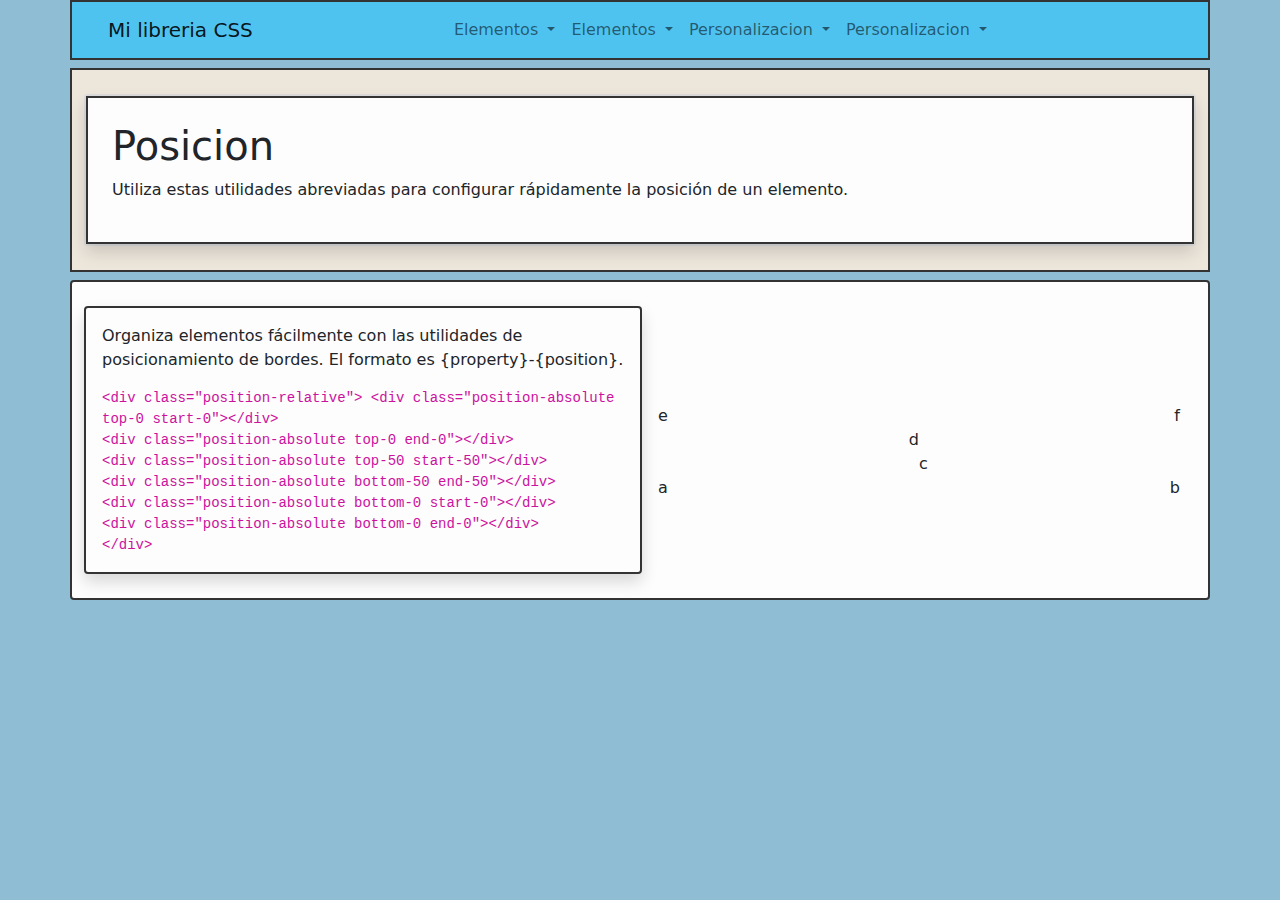
<file: moverobj.html>
<!DOCTYPE html>
<html lang="en">
<head>
    <meta charset="UTF-8">
    <meta http-equiv="X-UA-Compatible" content="IE=edge">
    <meta name="viewport" content="width=device-width, initial-scale=1.0">
    <title>Libreria Vintage CSS</title>
    <link rel="stylesheet" href="scss/styles.css">
    
</head>
<body class="bg-secondary">
  <section class="container-lg  bg-light text-center border">
    <div class="row align-items-center">
      <nav class="navbar navbar-expand-lg navbar-light bg-info text-white">
        <div class="container-fluid ">
          <a class="navbar-brand" href="index.html">Mi libreria CSS</a>
          <button class="navbar-toggler" type="button" data-bs-toggle="collapse" data-bs-target="#navbarNavDropdown" aria-controls="navbarNavDropdown" aria-expanded="false" aria-label="Toggle navigation">
            <span class="navbar-toggler-icon"></span>
          </button>
          <div class="collapse navbar-collapse" id="navbarNavDropdown">
            <ul class="navbar-nav mx-auto text-center">
              <li class="nav-item dropdown">
                <a class="nav-link dropdown-toggle" href="#" id="navbarDropdownMenuLink" role="button" data-bs-toggle="dropdown" aria-expanded="false">
                  Elementos
                </a>
                <ul class="dropdown-menu" aria-labelledby="navbarDropdownMenuLink">
                  <li><a class="dropdown-item" href="botones.html">Botones</a></li>
                  <li><a class="dropdown-item" href="formulario.html">Formularios</a></li>
                  <li><a class="dropdown-item" href="tarjeta.html">Tarjetas</a></li>
                  <li><a class="dropdown-item" href="alertas.html">Alertas</a></li>
                </ul>
              </li>
              <li class="nav-item dropdown">
                <a class="nav-link dropdown-toggle" href="#" id="navbarDropdownMenuLink" role="button" data-bs-toggle="dropdown" aria-expanded="false">
                  Elementos
                </a>
                <ul class="dropdown-menu" aria-labelledby="navbarDropdownMenuLink">
                  <li><a class="dropdown-item" href="navbar.html">Navabars</a></li>
                  <li><a class="dropdown-item" href="bages.html">badges</a></li>
                  <li><a class="dropdown-item" href="container.html">Containers</a></li>
                </ul>
              </li>
              <li class="nav-item dropdown">
                <a class="nav-link dropdown-toggle" href="#" id="navbarDropdownMenuLink" role="button" data-bs-toggle="dropdown" aria-expanded="false">
                  Personalizacion
                </a>
                <ul class="dropdown-menu" aria-labelledby="navbarDropdownMenuLink">
                  <li><a class="dropdown-item" href="modtexto.html">Modificaciones de texto</a></li>
                  <li><a class="dropdown-item" href="sombras.html">Sombras</a></li>
                  <li><a class="dropdown-item" href="moverobj.html">Mover elementos</a></li>
                </ul>
              </li>
              <li class="nav-item dropdown">
                <a class="nav-link dropdown-toggle" href="#" id="navbarDropdownMenuLink" role="button" data-bs-toggle="dropdown" aria-expanded="false">
                  Personalizacion
                </a>
                <ul class="dropdown-menu" aria-labelledby="navbarDropdownMenuLink">
                  
                  <li><a class="dropdown-item" href="oculobj.html">Ocultar elementos</a></li>
                  <li><a class="dropdown-item" href="bgcolor.html">Colores de fondo</a></li>
                </ul>
              </li>
            </ul>
          </div>
        </div>
      </nav>
    </div>
    </section>

 <section class="container-lg bg-light p-4 border my-2">
    <div class="row card">
        <div class="colum-4 align-items-star p-4 border shadow">
            <h1>Posicion<br> </h1>
            <p>Utiliza estas utilidades abreviadas para configurar rápidamente la posición de un elemento.
            </p>
        </div>
    </div>
  </section>

  <section class="container-lg card p-4 border">
    <div class="row align-items-center ">
      <div class="col card p-3 border shadow">
        <p>Organiza elementos fácilmente con las utilidades de posicionamiento de bordes. El formato es {property}-{position}.</p>
            <code> 
            &lt;div class="position-relative">
            &lt;div class="position-absolute top-0 start-0">&lt;/div> <br>
            &lt;div class="position-absolute top-0 end-0">&lt;/div><br>
            &lt;div class="position-absolute top-50 start-50">&lt;/div><br>
            &lt;div class="position-absolute bottom-50 end-50">&lt;/div><br>
            &lt;div class="position-absolute bottom-0 start-0">&lt;/div><br>
            &lt;div class="position-absolute bottom-0 end-0">&lt;/div><br>
                &lt;/div>
            </code>
      </div>
      <div class="col text-center p-3 ">
        <section class="jumbotron text-center ">
            <div class="position-relative my-4 ">
                <div class="position-absolute top-0 start-0 my-4">a</div>
                <div class="position-absolute top-0 end-0 my-4">b</div>
                <div class="position-absolute top-50 start-50 ">c</div>
                <div class="position-absolute bottom-50 end-50 ">d</div>
                <div class="position-absolute bottom-0 start-0 my-4">e</div>
                <div class="position-absolute bottom-0 end-0 my-4">f</div>
              </div>
      </section>
      </div>
      </div>
      </section>
      
    <script src="lib/bootstrap/dist/js/bootstrap.bundle.min.js"></script>
</body>
</html>
</file>
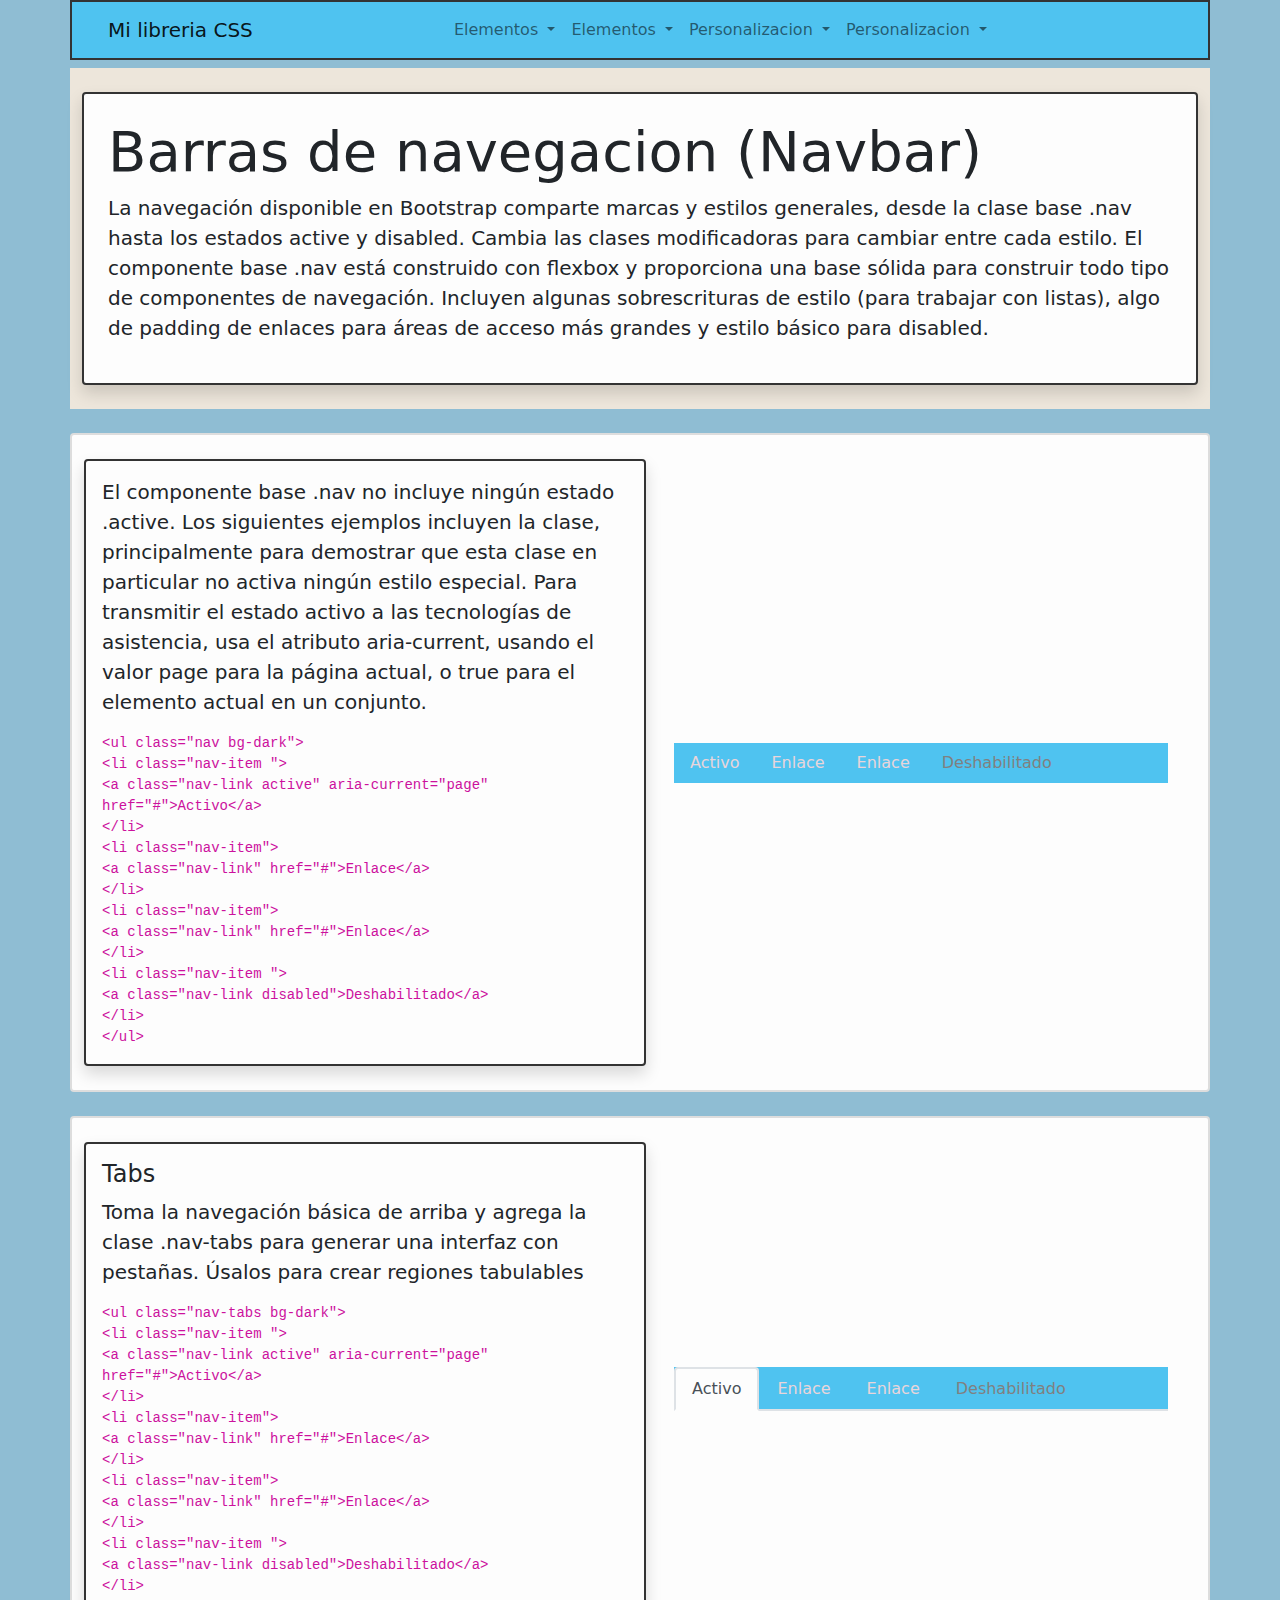
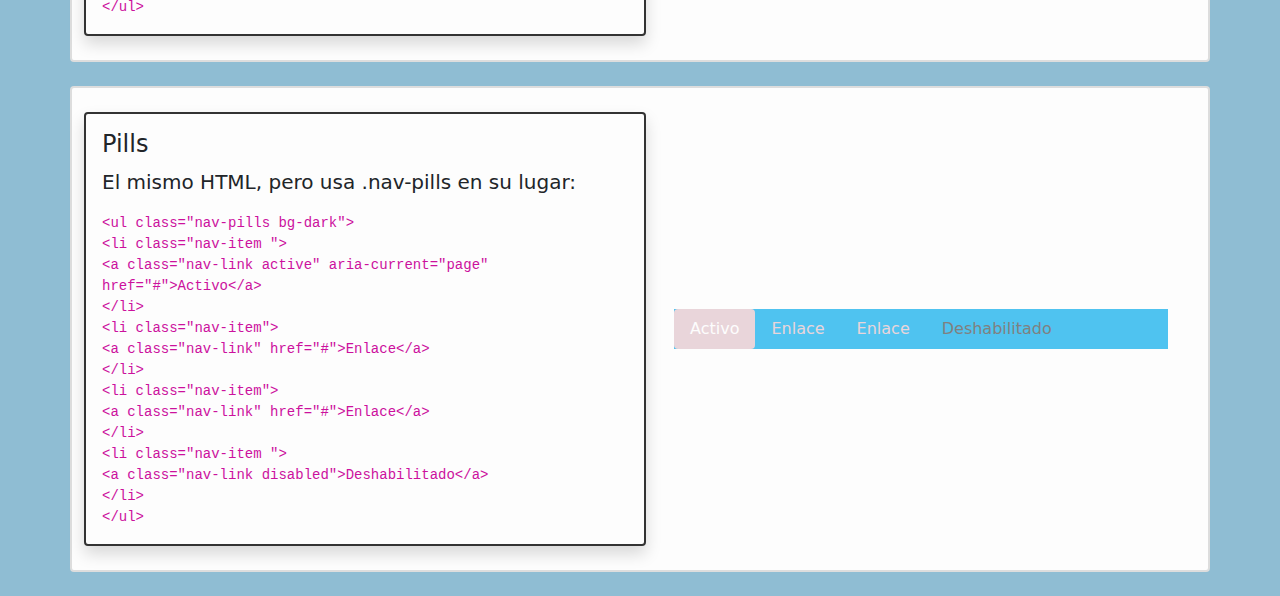
<file: navbar.html>
<!DOCTYPE html>
<html lang="en">
<head>
    <meta charset="UTF-8">
    <meta http-equiv="X-UA-Compatible" content="IE=edge">
    <meta name="viewport" content="width=device-width, initial-scale=1.0">
    <title>Libreria Vintage CSS</title>
    <link rel="stylesheet" href="scss/styles.css">
    
</head>
<body class="bg-secondary">
  <section class="container-lg  bg-light text-center border">
    <div class="row align-items-center">
      <nav class="navbar navbar-expand-lg navbar-light bg-info text-white">
        <div class="container-fluid ">
          <a class="navbar-brand" href="index.html">Mi libreria CSS</a>
          <button class="navbar-toggler" type="button" data-bs-toggle="collapse" data-bs-target="#navbarNavDropdown" aria-controls="navbarNavDropdown" aria-expanded="false" aria-label="Toggle navigation">
            <span class="navbar-toggler-icon"></span>
          </button>
          <div class="collapse navbar-collapse" id="navbarNavDropdown">
            <ul class="navbar-nav mx-auto text-center">
              <li class="nav-item dropdown">
                <a class="nav-link dropdown-toggle" href="#" id="navbarDropdownMenuLink" role="button" data-bs-toggle="dropdown" aria-expanded="false">
                  Elementos
                </a>
                <ul class="dropdown-menu" aria-labelledby="navbarDropdownMenuLink">
                  <li><a class="dropdown-item" href="botones.html">Botones</a></li>
                  <li><a class="dropdown-item" href="formulario.html">Formularios</a></li>
                  <li><a class="dropdown-item" href="tarjeta.html">Tarjetas</a></li>
                  <li><a class="dropdown-item" href="alertas.html">Alertas</a></li>
                </ul>
              </li>
              <li class="nav-item dropdown">
                <a class="nav-link dropdown-toggle" href="#" id="navbarDropdownMenuLink" role="button" data-bs-toggle="dropdown" aria-expanded="false">
                  Elementos
                </a>
                <ul class="dropdown-menu" aria-labelledby="navbarDropdownMenuLink">
                  <li><a class="dropdown-item" href="navbar.html">Navabars</a></li>
                  <li><a class="dropdown-item" href="bages.html">badges</a></li>
                  <li><a class="dropdown-item" href="container.html">Containers</a></li>
                </ul>
              </li>
              <li class="nav-item dropdown">
                <a class="nav-link dropdown-toggle" href="#" id="navbarDropdownMenuLink" role="button" data-bs-toggle="dropdown" aria-expanded="false">
                  Personalizacion
                </a>
                <ul class="dropdown-menu" aria-labelledby="navbarDropdownMenuLink">
                  <li><a class="dropdown-item" href="modtexto.html">Modificaciones de texto</a></li>
                  <li><a class="dropdown-item" href="sombras.html">Sombras</a></li>
                  <li><a class="dropdown-item" href="moverobj.html">Mover elementos</a></li>
                </ul>
              </li>
              <li class="nav-item dropdown">
                <a class="nav-link dropdown-toggle" href="#" id="navbarDropdownMenuLink" role="button" data-bs-toggle="dropdown" aria-expanded="false">
                  Personalizacion
                </a>
                <ul class="dropdown-menu" aria-labelledby="navbarDropdownMenuLink">
                  <li><a class="dropdown-item" href="oculobj.html">Ocultar elementos</a></li>
                  <li><a class="dropdown-item" href="bgcolor.html">Colores de fondo</a></li>
                </ul>
              </li>
            </ul>
          </div>
        </div>
      </nav>
    </div>
    </section>

    <section class="container-lg p-4 bg-light my-2">
      <div class="row ">
          <div class="col align-items-star card p-4 border shadow">
              <h1 class="display-4">Barras de navegacion (Navbar)</h1>
              <p class="lead">La navegación disponible en Bootstrap comparte marcas y estilos generales, desde la clase base .nav hasta 
                los estados active y disabled. Cambia las clases modificadoras para cambiar entre cada estilo.

                El componente base .nav está construido con flexbox y proporciona una base sólida para construir todo tipo de 
                componentes de navegación. Incluyen algunas sobrescrituras de estilo (para trabajar con listas), algo de padding 
                de enlaces para áreas de acceso más grandes y estilo básico para disabled.</p>
          </div>
      </div>
    </section>

    <section class="container-lg my-4 card p-4">
        <div class="row align-items-center">
        <div class="col card p-3 border shadow">
          <p class="lead">El componente base .nav no incluye ningún estado .active. Los siguientes ejemplos incluyen la 
            clase, principalmente para demostrar que esta clase en particular no activa ningún estilo especial.

            Para transmitir el estado activo a las tecnologías de asistencia, usa el atributo aria-current, usando 
            el valor page para la página actual, o true para el elemento actual en un conjunto.</p>
            
          <code> 
            &lt;ul class="nav  bg-dark"> <br>
                &lt;li class="nav-item "> <br>
                    &lt;a class="nav-link active" aria-current="page" href="#">Activo&lt;/a><br>
                &lt;/li><br>
                &lt;li class="nav-item"><br>
                    &lt;a class="nav-link" href="#">Enlace&lt;/a><br>
                &lt;/li><br>
                &lt;li class="nav-item"><br>
                    &lt;a class="nav-link" href="#">Enlace&lt;/a><br>
                &lt;/li><br>
                &lt;li class="nav-item "><br>
                    &lt;a class="nav-link disabled">Deshabilitado&lt;/a><br>
                &lt;/li><br>
            &lt;/ul>
            </code>
        </div>
        <div class="col ">
          <section class="jumbotron text-center p-3 ">
            <ul class="nav  bg-info">
                <li class="nav-item  ">
                  <a class="nav-link active" aria-current="page" href="#">Activo</a>
                </li>
                <li class="nav-item">
                  <a class="nav-link" href="#">Enlace</a>
                </li>
                <li class="nav-item">
                  <a class="nav-link" href="#">Enlace</a>
                </li>
                <li class="nav-item ">
                  <a class="nav-link disabled">Deshabilitado</a>
                </li>
            </ul>
        </section>
        </div>
        </div>
        </section>

        <section class="container-lg my-4 card p-4">
            <div class="row align-items-center">
            <div class="col card p-3 border shadow">
                <h4>Tabs</h4>
              <p class="lead">Toma la navegación básica de arriba y agrega la clase .nav-tabs para generar una interfaz con pestañas. 
                Úsalos para crear regiones tabulables</p>
                
              <code> 
                &lt;ul class="nav-tabs  bg-dark"> <br>
                    &lt;li class="nav-item "> <br>
                        &lt;a class="nav-link active" aria-current="page" href="#">Activo&lt;/a><br>
                    &lt;/li><br>
                    &lt;li class="nav-item"><br>
                        &lt;a class="nav-link" href="#">Enlace&lt;/a><br>
                    &lt;/li><br>
                    &lt;li class="nav-item"><br>
                        &lt;a class="nav-link" href="#">Enlace&lt;/a><br>
                    &lt;/li><br>
                    &lt;li class="nav-item "><br>
                        &lt;a class="nav-link disabled">Deshabilitado&lt;/a><br>
                    &lt;/li><br>
                &lt;/ul>
                </code>
            </div>
            <div class="col ">
              <section class="jumbotron text-center p-3">
                <ul class="nav nav-tabs bg-info">
                    <li class="nav-item">
                      <a class="nav-link active" aria-current="page" href="#">Activo</a>
                    </li>
                    <li class="nav-item">
                      <a class="nav-link" href="#">Enlace</a>
                    </li>
                    <li class="nav-item">
                      <a class="nav-link" href="#">Enlace</a>
                    </li>
                    <li class="nav-item">
                      <a class="nav-link disabled">Deshabilitado</a>
                    </li>
                  </ul>
            </section>
            </div>
            </div>
            </section>
            <section class="container-lg my-4 card p-4">
                <div class="row align-items-center">
                <div class="col card p-3 border shadow">
                    <h4>Pills</h4>
                  <p class="lead">El mismo HTML, pero usa .nav-pills en su lugar:</p>
                    
                  <code> 
                    &lt;ul class="nav-pills  bg-dark"> <br>
                        &lt;li class="nav-item "> <br>
                            &lt;a class="nav-link active" aria-current="page" href="#">Activo&lt;/a><br>
                        &lt;/li><br>
                        &lt;li class="nav-item"><br>
                            &lt;a class="nav-link" href="#">Enlace&lt;/a><br>
                        &lt;/li><br>
                        &lt;li class="nav-item"><br>
                            &lt;a class="nav-link" href="#">Enlace&lt;/a><br>
                        &lt;/li><br>
                        &lt;li class="nav-item "><br>
                            &lt;a class="nav-link disabled">Deshabilitado&lt;/a><br>
                        &lt;/li><br>
                    &lt;/ul>
                    </code>
                </div>
                <div class="col ">
                  <section class="jumbotron text-center p-3">
                    <ul class="nav nav-pills bg-info">
                        <li class="nav-item">
                          <a class="nav-link active" aria-current="page" href="#">Activo</a>
                        </li>
                        <li class="nav-item">
                          <a class="nav-link" href="#">Enlace</a>
                        </li>
                        <li class="nav-item">
                          <a class="nav-link" href="#">Enlace</a>
                        </li>
                        <li class="nav-item">
                          <a class="nav-link disabled">Deshabilitado</a>
                        </li>
                      </ul>
                </section>
                </div>
                </div>
                </section>
    <script src="lib/bootstrap/dist/js/bootstrap.bundle.min.js"></script>
</body>
</html>
</file>
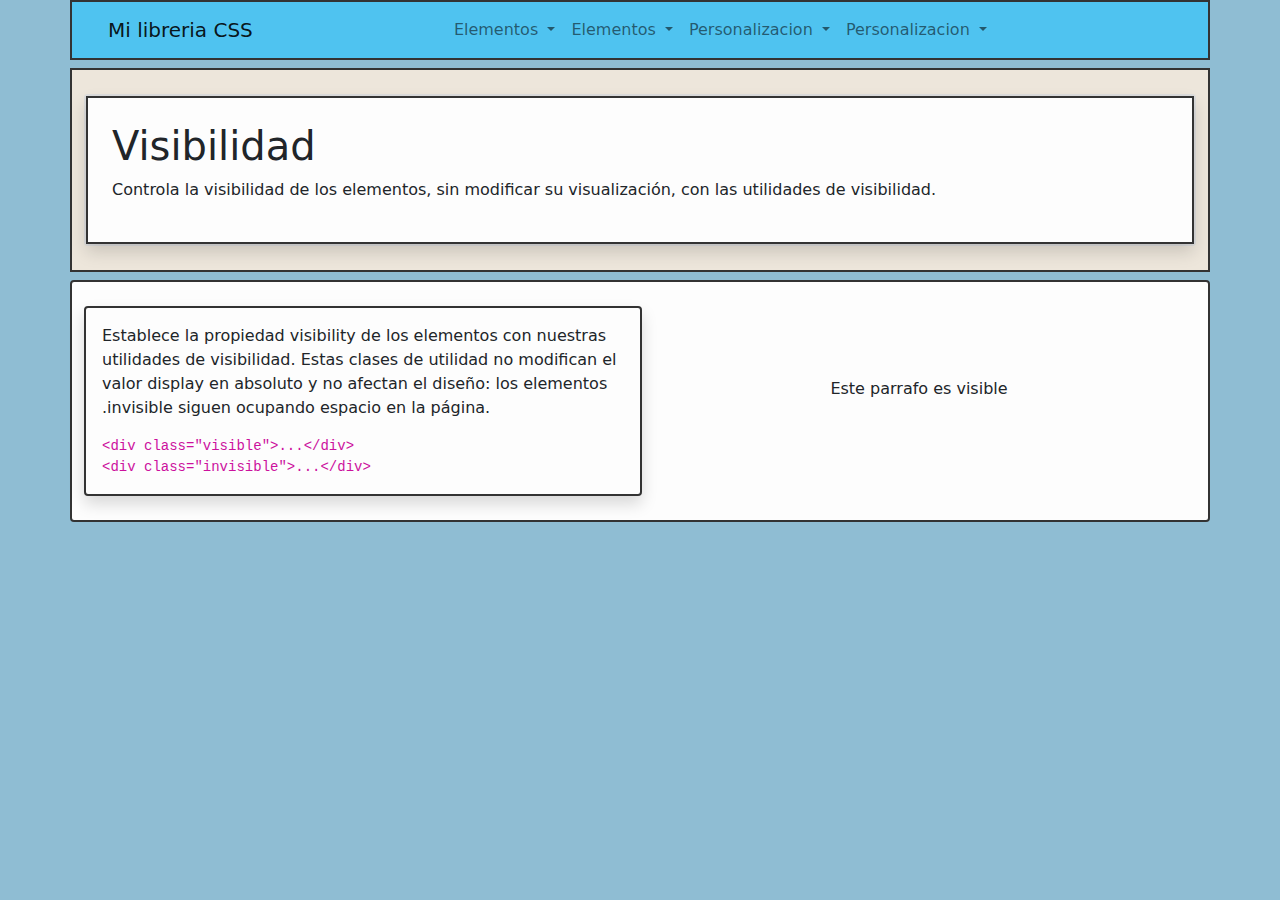
<file: oculobj.html>
<!DOCTYPE html>
<html lang="en">
<head>
    <meta charset="UTF-8">
    <meta http-equiv="X-UA-Compatible" content="IE=edge">
    <meta name="viewport" content="width=device-width, initial-scale=1.0">
    <title>Libreria Vintage CSS</title>
    <link rel="stylesheet" href="scss/styles.css">
    
</head>
<body class="bg-secondary">
  <section class="container-lg  bg-light text-center border">
    <div class="row align-items-center">
      <nav class="navbar navbar-expand-lg navbar-light bg-info text-white">
        <div class="container-fluid ">
          <a class="navbar-brand" href="index.html">Mi libreria CSS</a>
          <button class="navbar-toggler" type="button" data-bs-toggle="collapse" data-bs-target="#navbarNavDropdown" aria-controls="navbarNavDropdown" aria-expanded="false" aria-label="Toggle navigation">
            <span class="navbar-toggler-icon"></span>
          </button>
          <div class="collapse navbar-collapse" id="navbarNavDropdown">
            <ul class="navbar-nav mx-auto text-center">
              <li class="nav-item dropdown">
                <a class="nav-link dropdown-toggle" href="#" id="navbarDropdownMenuLink" role="button" data-bs-toggle="dropdown" aria-expanded="false">
                  Elementos
                </a>
                <ul class="dropdown-menu" aria-labelledby="navbarDropdownMenuLink">
                  <li><a class="dropdown-item" href="botones.html">Botones</a></li>
                  <li><a class="dropdown-item" href="formulario.html">Formularios</a></li>
                  <li><a class="dropdown-item" href="tarjeta.html">Tarjetas</a></li>
                  <li><a class="dropdown-item" href="alertas.html">Alertas</a></li>
                </ul>
              </li>
              <li class="nav-item dropdown">
                <a class="nav-link dropdown-toggle" href="#" id="navbarDropdownMenuLink" role="button" data-bs-toggle="dropdown" aria-expanded="false">
                  Elementos
                </a>
                <ul class="dropdown-menu" aria-labelledby="navbarDropdownMenuLink">
                  <li><a class="dropdown-item" href="navbar.html">Navabars</a></li>
                  <li><a class="dropdown-item" href="bages.html">badges</a></li>
                  <li><a class="dropdown-item" href="container.html">Containers</a></li>
                </ul>
              </li>
              <li class="nav-item dropdown">
                <a class="nav-link dropdown-toggle" href="#" id="navbarDropdownMenuLink" role="button" data-bs-toggle="dropdown" aria-expanded="false">
                  Personalizacion
                </a>
                <ul class="dropdown-menu" aria-labelledby="navbarDropdownMenuLink">
                  <li><a class="dropdown-item" href="modtexto.html">Modificaciones de texto</a></li>
                  <li><a class="dropdown-item" href="sombras.html">Sombras</a></li>
                  <li><a class="dropdown-item" href="moverobj.html">Mover elementos</a></li>
                </ul>
              </li>
              <li class="nav-item dropdown">
                <a class="nav-link dropdown-toggle" href="#" id="navbarDropdownMenuLink" role="button" data-bs-toggle="dropdown" aria-expanded="false">
                  Personalizacion
                </a>
                <ul class="dropdown-menu" aria-labelledby="navbarDropdownMenuLink">

                  <li><a class="dropdown-item" href="oculobj.html">Ocultar elementos</a></li>
                  <li><a class="dropdown-item" href="bgcolor.html">Colores de fondo</a></li>
                </ul>
              </li>
            </ul>
          </div>
        </div>
      </nav>
    </div>
    </section>

 <section class="container-lg bg-light p-4 border my-2">
    <div class="row card">
        <div class="colum-4 align-items-star p-4 border shadow">
            <h1>Visibilidad</h1>
            <p>Controla la visibilidad de los elementos, sin modificar su visualización, con las utilidades de visibilidad.</p>  
        </div>
    </div>
  </section>
  
  <section class="container-lg card p-4 border" >
    <div class="row align-items-center">
      <div class="col card p-3 border shadow">
        <p>Establece la propiedad visibility de los elementos con nuestras utilidades de visibilidad. Estas clases de utilidad no modifican el valor display en absoluto y no afectan el diseño: los elementos .invisible siguen ocupando espacio en la página.</p>
            <code> 
            &lt;div class="visible">...&lt;/div> <br>
            &lt;div class="invisible">...&lt;/div>
            </code>
      </div>
      <div class="col text-center p-3">
        <section class="jumbotron text-center">
            <div class="visible">Este parrafo es visible</div>
            <div class="invisible">Este no</div>
      </section>
      </div>
      </div>
      </section>
      
  
    <script src="lib/bootstrap/dist/js/bootstrap.bundle.min.js"></script>
</body>
</html>
</file>
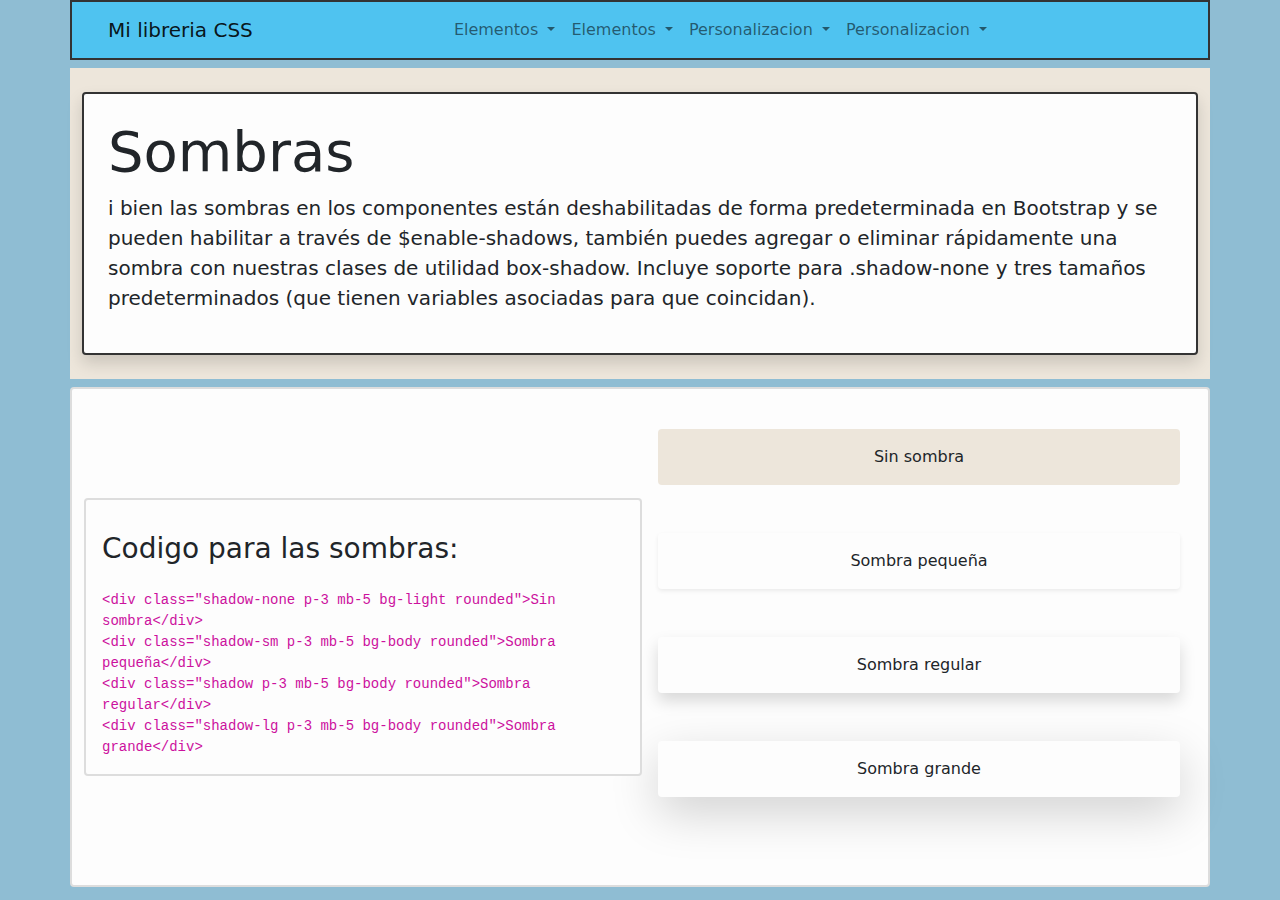
<file: sombras.html>
<!DOCTYPE html>
<html lang="en">
<head>
    <meta charset="UTF-8">
    <meta http-equiv="X-UA-Compatible" content="IE=edge">
    <meta name="viewport" content="width=device-width, initial-scale=1.0">
    <title>Libreria Vintage CSS</title>
    <link rel="stylesheet" href="scss/styles.css">
    
</head>
<body class="bg-secondary">
  <section class="container-lg  bg-light text-center border">
    <div class="row align-items-center">
      <nav class="navbar navbar-expand-lg navbar-light bg-info text-white">
        <div class="container-fluid ">
          <a class="navbar-brand" href="index.html">Mi libreria CSS</a>
          <button class="navbar-toggler" type="button" data-bs-toggle="collapse" data-bs-target="#navbarNavDropdown" aria-controls="navbarNavDropdown" aria-expanded="false" aria-label="Toggle navigation">
            <span class="navbar-toggler-icon"></span>
          </button>
          <div class="collapse navbar-collapse" id="navbarNavDropdown">
            <ul class="navbar-nav mx-auto text-center">
              <li class="nav-item dropdown">
                <a class="nav-link dropdown-toggle" href="#" id="navbarDropdownMenuLink" role="button" data-bs-toggle="dropdown" aria-expanded="false">
                  Elementos
                </a>
                <ul class="dropdown-menu" aria-labelledby="navbarDropdownMenuLink">
                  <li><a class="dropdown-item" href="botones.html">Botones</a></li>
                  <li><a class="dropdown-item" href="formulario.html">Formularios</a></li>
                  <li><a class="dropdown-item" href="tarjeta.html">Tarjetas</a></li>
                  <li><a class="dropdown-item" href="alertas.html">Alertas</a></li>
                </ul>
              </li>
              <li class="nav-item dropdown">
                <a class="nav-link dropdown-toggle" href="#" id="navbarDropdownMenuLink" role="button" data-bs-toggle="dropdown" aria-expanded="false">
                  Elementos
                </a>
                <ul class="dropdown-menu" aria-labelledby="navbarDropdownMenuLink">
                  <li><a class="dropdown-item" href="navbar.html">Navabars</a></li>
                  <li><a class="dropdown-item" href="bages.html">badges</a></li>
                  <li><a class="dropdown-item" href="container.html">Containers</a></li>
                </ul>
              </li>
              <li class="nav-item dropdown">
                <a class="nav-link dropdown-toggle" href="#" id="navbarDropdownMenuLink" role="button" data-bs-toggle="dropdown" aria-expanded="false">
                  Personalizacion
                </a>
                <ul class="dropdown-menu" aria-labelledby="navbarDropdownMenuLink">
                  <li><a class="dropdown-item" href="modtexto.html">Modificaciones de texto</a></li>
                  <li><a class="dropdown-item" href="sombras.html">Sombras</a></li>
                
                  <li><a class="dropdown-item" href="moverobj.html">Mover elementos</a></li>
                </ul>
              </li>
              <li class="nav-item dropdown">
                <a class="nav-link dropdown-toggle" href="#" id="navbarDropdownMenuLink" role="button" data-bs-toggle="dropdown" aria-expanded="false">
                  Personalizacion
                </a>
                <ul class="dropdown-menu" aria-labelledby="navbarDropdownMenuLink">
                  
                  <li><a class="dropdown-item" href="oculobj.html">Ocultar elementos</a></li>
                  <li><a class="dropdown-item" href="bgcolor.html">Colores de fondo</a></li>
                </ul>
              </li>
            </ul>
          </div>
        </div>
      </nav>
    </div>
    </section>

    <section class="container-lg p-4 bg-light my-2">
      <div class="row ">
          <div class="col align-items-star card p-4 border shadow">
              <h1 class="display-4">Sombras</h1>
              <p class="lead">i bien las sombras en los componentes están deshabilitadas de forma predeterminada en Bootstrap y se 
                pueden habilitar a través de $enable-shadows, también puedes agregar o eliminar rápidamente una sombra con nuestras 
                clases de utilidad box-shadow. Incluye soporte para .shadow-none y tres tamaños predeterminados 
                (que tienen variables asociadas para que coincidan).</p>
          </div>
      </div>
    </section>

    <section class="container-lg card p-4">
      <div class="row align-items-center ">
        <div class="col card p-3">
            <p><h3>Codigo para las sombras:</h3></p>
              <code> 
              &lt;div class="shadow-none p-3 mb-5 bg-light rounded">Sin sombra&lt;/div> <br>
              &lt;div class="shadow-sm p-3 mb-5 bg-body rounded">Sombra pequeña&lt;/div> <br>
              &lt;div class="shadow p-3 mb-5 bg-body rounded">Sombra regular&lt;/div> <br>
              &lt;div class="shadow-lg p-3 mb-5 bg-body rounded">Sombra grande&lt;/div>
              </code>
        </div>
        <div class="col text-center p-3">
          <section class="jumbotron text-center">
            <div class="shadow-none p-3 mb-5 bg-light rounded">Sin sombra</div>
            <div class="shadow-sm p-3 mb-5 bg-body rounded">Sombra pequeña</div>
            <div class="shadow p-3 mb-5 bg-body rounded">Sombra regular</div>
            <div class="shadow-lg p-3 mb-5 bg-body rounded">Sombra grande</div>
        </section>
        </div>
        </div>
        </section>
        
    <script src="lib/bootstrap/dist/js/bootstrap.bundle.min.js"></script>
</body>
</html>
</file>
